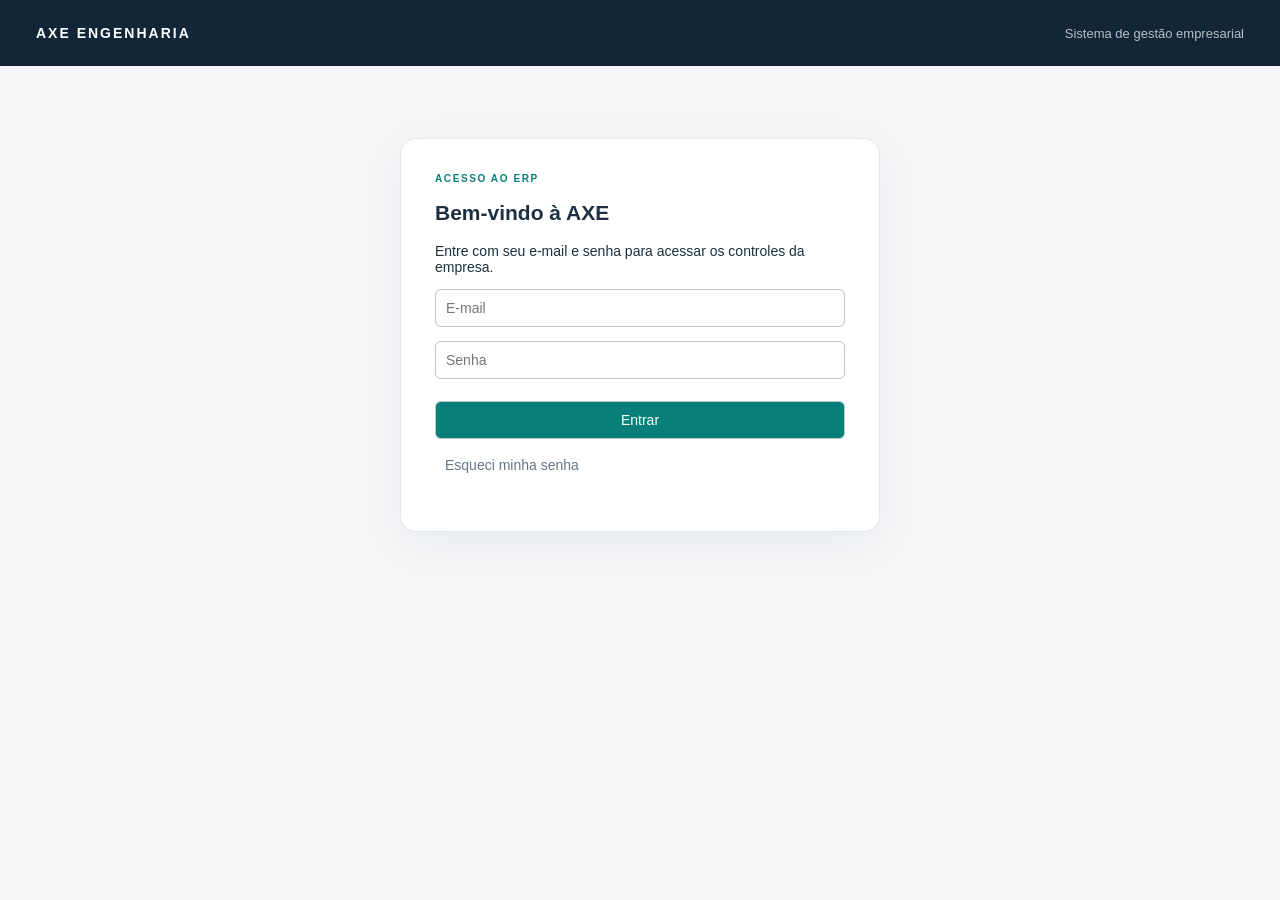
<file: index.html>
<!doctype html><html lang="pt-BR"><meta charset="utf-8"><meta name="referrer" content="no-referrer"><meta http-equiv="Content-Security-Policy" content="default-src 'self'; script-src 'self' https://esm.sh https://cdn.jsdelivr.net 'wasm-unsafe-eval'; worker-src 'self' blob: https://cdn.jsdelivr.net; connect-src 'self' https://esm.sh https://cdn.jsdelivr.net https://ursezzcnbwlodmbzabmd.supabase.co; style-src 'self' 'unsafe-inline'; img-src 'self' data:; base-uri 'none'; form-action 'none'; object-src 'none'"><meta name="viewport" content="width=device-width,initial-scale=1"><title>AXE Engenharia | Sistema de Gestão</title><link rel="stylesheet" href="style.css?v=20261029-excel23"><link rel="stylesheet" href="menu-submenus.css?v=20261029-menu18"><link rel="stylesheet" href="importacoes-internacionais.css?v=20261029-docauto17"><header class="login-brand"><strong>AXE ENGENHARIA</strong><span>Sistema de gestão empresarial</span></header><main><div class="box" id="login"><p class="eyebrow">ACESSO AO ERP</p><h2>Bem-vindo à AXE</h2><p>Entre com seu e-mail e senha para acessar os controles da empresa.</p><input id="email" type="email" placeholder="E-mail" aria-label="E-mail" autocomplete="username"><input id="password" type="password" aria-label="Senha" autocomplete="current-password" placeholder="Senha"><button id="enter">Entrar</button><button id="forgot" type="button">Esqueci minha senha</button><p id="msg"></p><section id="recovery" hidden><h3>Recuperação de acesso</h3><p>Solicite um link de recuperação no e-mail cadastrado. Se o link recebido não abrir, copie o endereço completo do e-mail e cole no campo abaixo. O link é secreto: não o compartilhe.</p><input id="recoveryEmail" type="email" placeholder="E-mail cadastrado" style="min-width:260px"><button id="sendRecovery" type="button">Enviar e-mail de recuperação</button><br><input id="recoveryLink" type="password" autocomplete="off" placeholder="Cole aqui o link completo recebido por e-mail" style="min-width:300px;width:65%"><button id="validateRecovery" type="button">Validar link</button><div id="newPasswordBox" hidden><p>Defina uma nova senha (mínimo de 8 caracteres).</p><input id="newPassword" type="password" autocomplete="new-password" placeholder="Nova senha"><input id="confirmPassword" type="password" autocomplete="new-password" placeholder="Confirme a nova senha"><button id="savePassword" type="button">Salvar nova senha</button></div><p id="recoveryMsg" role="status" style="white-space:pre-wrap"></p></section></div><div class="box" id="panel" hidden><div class="portal-toolbar"><div><strong>Portal AXE · RUMO</strong><p>Operação e cadastros comerciais</p></div><button id="logout">Sair</button></div><nav class="portal-nav" aria-label="Seções do portal"><button type="button" data-screen="operacao" aria-pressed="true">Conciliação</button><button type="button" data-screen="resolver" aria-pressed="false">Resolver pendências</button><button type="button" data-screen="clientes" aria-pressed="false">Clientes</button><button type="button" data-screen="produtos" aria-pressed="false">Produtos</button><button type="button" data-screen="pedidos" aria-pressed="false">Pedidos e itens</button><button type="button" data-screen="precos" aria-pressed="false">Histórico de preços</button><button type="button" data-screen="regras" aria-pressed="false">Regras fiscais</button></nav><section id="operacao"><button id="refresh">Atualizar</button><button id="publishRefresh">Atualizar publicações</button><h2>Itens novos e divergências de cadastro</h2><p class="warn">Aprovar aqui apenas registra sua decisão. Não altera as tabelas oficiais.</p><div id="summary"></div><div class="scroll"><table><thead><tr><th>Pedido / Item</th><th>Campo</th><th>Valor SAP</th><th>Cadastro atual</th><th>Decisão</th></tr></thead><tbody id="rows"></tbody></table></div><h2>Publicação controlada</h2><p class="warn">Publicar altera efetivamente o cadastro oficial. Exige uma segunda confirmação específica.</p><div class="scroll"><table><thead><tr><th>Pedido / Item</th><th>Campo</th><th>Valor aprovado</th><th>Situação</th><th>Ação</th></tr></thead><tbody id="pubrows"></tbody></table></div><section class="box"><h2>Entregas, faturamento e conferência fiscal</h2><p>O PDF informa a quantidade total. O relatório SAP informa o saldo pendente. Entregas parciais e saldo zero são movimentações de entrega, sem aprovação de divergência por essa diferença.</p><p id="acompMsg" role="status"></p><h3>Quantidades e notas fiscais</h3><div class="scroll"><table><thead><tr><th>Pedido / Item</th><th>Total PDF</th><th>Saldo SAP</th><th>Baixado no SAP</th><th>NF informadas</th><th>Comprovante de entrega</th></tr></thead><tbody id="acompRows"></tbody></table></div><h3>XML Nomus × PDF oficial</h3><p>Conferências críticas: pedido, item, CNPJ de faturamento, unidade, ICMS e IPI. Faturamento parcial não exige que a quantidade da nota seja igual ao total do pedido.</p><div class="scroll"><table><thead><tr><th>NF / Pedido / Item</th><th>Pedido e item</th><th>CNPJ faturamento</th><th>Unidade</th><th>ICMS</th><th>IPI</th><th>Resultado</th></tr></thead><tbody id="fiscalRows"></tbody></table></div><h3>Prazo da baixa após a entrega comprovada</h3><p>Aguardar até 10 dias corridos após a entrega. Dentro desse prazo, a falta de baixa não gera alerta de atraso. A existência de alerta fiscal da RUMO é acompanhada separadamente.</p><div class="scroll"><table><thead><tr><th>NF / Pedido</th><th>Entrega</th><th>Limite da baixa</th><th>Situação</th></tr></thead><tbody id="prazoRows"></tbody></table></div><h3>Histórico de alertas da RUMO</h3><p>O e-mail sinaliza divergência, sem informar a causa. Alerta não equivale a recusa confirmada; não atribuímos um motivo sem evidência.</p><div class="scroll"><table><thead><tr><th>NF</th><th>Recebido em</th><th>Sinalização</th></tr></thead><tbody id="alertaRows"></tbody></table></div></section></section><div id="cadastrosRoot"></div></div></main><script type="module" src="app.js?v=20261029-cnpj26"></script></html>
</file>
<file: style.css>
body{font:15px system-ui;margin:0;background:#f3f6fa;color:#142235}header{background:#142c46;color:white;padding:22px}main{max-width:1100px;margin:25px auto;padding:0 16px}.box{background:white;padding:22px;border-radius:10px;margin:16px 0;box-shadow:0 2px 9px #ddd}input,button,select{padding:10px;margin:5px;border:1px solid #b9c5d1;border-radius:6px}button{background:#12629c;color:white;cursor:pointer}button:disabled{opacity:.4}table{width:100%;border-collapse:collapse}th,td{border-bottom:1px solid #ddd;padding:10px;text-align:left;vertical-align:top}th{background:#edf3fa}small{color:#637181}#msg{white-space:pre-wrap} .warn{color:#8c4900} .scroll{overflow:auto}

#panel .scroll{max-height:32rem}pre{white-space:pre-wrap;max-width:500px;font-size:12px}.box h3{margin-top:30px}

.critical td{background:#fff0ef}.pending td{background:#fff9e7}details{margin-top:8px}summary{cursor:pointer}

[hidden]{display:none!important}.portal-toolbar{display:flex;align-items:center;justify-content:space-between;gap:12px}.portal-toolbar p{margin:5px 0;color:#586b7c}.portal-nav{display:flex;gap:6px;flex-wrap:wrap;border-bottom:1px solid #dce3ec;padding:16px 0;margin-bottom:22px}.portal-nav button{background:#edf3fa;color:#17405c;margin:0}.portal-nav button[aria-pressed=true]{background:#12629c;color:white}.searchbar{display:flex;gap:6px;flex-wrap:wrap;margin:18px 0}.searchbar input{min-width:220px;flex:1}.searchbar button,.searchbar input{margin:0}.cadastro-screen td{white-space:pre-line;min-width:90px;font-size:14px}.cadastro-screen td button{display:block;padding:7px 10px;font-size:13px;margin:4px 0}.intro{color:#506476;line-height:1.6}.paging{display:flex;align-items:center;justify-content:flex-end;gap:12px;margin:15px 0}.status{min-height:1.5em;color:#506476}.error{color:#a11e19}.badge{display:inline-block;background:#eaf1f7;padding:4px 8px;border-radius:5px;font-size:13px}.record-details{border-top:2px solid #dbe5ef;padding-top:16px;margin-top:22px}.source-card{padding:16px;border:1px solid #dbe5ef;border-radius:8px;margin:12px 0}.source-card h4{margin:0 0 10px}.source-card pre{max-width:none;font:14px system-ui;line-height:1.6}.edit-dialog{border:0;border-radius:12px;padding:26px;max-width:640px;width:calc(100% - 50px);max-height:85vh;box-sizing:border-box;color:#142235}.edit-dialog::backdrop{background:#102337a6}.edit-dialog label{display:flex;flex-direction:column;gap:4px;margin:14px 0;font-size:14px}.edit-dialog input,.edit-dialog select,.edit-dialog textarea{margin:0;box-sizing:border-box;width:100%;font:inherit}.edit-dialog textarea{min-height:90px;padding:10px;border:1px solid #b9c5d1;border-radius:6px}.form-actions{position:sticky;bottom:-26px;background:white;border-top:1px solid #dbe5ef;padding:12px 0 4px;display:flex;justify-content:flex-end;gap:10px}.edit-dialog h2{margin-top:0;font-size:21px}.cadastro-screen h2{font-size:23px}button:focus-visible,input:focus-visible,select:focus-visible,textarea:focus-visible{outline:3px solid #e2a443;outline-offset:2px}@media(max-width:600px){main{padding:0 8px}.box{padding:14px}.portal-nav button{padding:9px;font-size:13px}.searchbar input{width:100%;min-width:0}.edit-dialog{width:calc(100% - 16px);padding:18px}.paging{justify-content:space-between;font-size:13px}.portal-toolbar{align-items:flex-start}}

#screen-resolver td:last-child{min-width:320px;max-width:620px}#screen-resolver select{width:100%;max-width:100%;box-sizing:border-box;font:inherit;padding:10px;border:1px solid #b9c5d1;border-radius:6px;background:white;color:#142235}.choice-preview pre,.choice-option pre{white-space:pre-wrap;overflow-wrap:anywhere;font:14px system-ui;max-width:none;line-height:1.5}.choice-source{font-size:12px;color:#506476;line-height:1.5;overflow-wrap:anywhere}.choice-note{font-size:13px;color:#755310}.choice-option{padding:8px 0;border-bottom:1px solid #dce3ec}#screen-resolver details{margin:14px 0}#screen-resolver summary{cursor:pointer;color:#175e95}#screen-resolver td:first-child{max-width:300px;min-width:180px;overflow-wrap:anywhere}

.searchbar .versions-filter{display:flex;align-items:center;gap:8px;white-space:nowrap}.searchbar input[type=checkbox]{flex:none;width:auto;min-width:0;margin:0}#screen-resolver .searchbar select{flex:1;width:auto;max-width:320px;min-width:180px}

.order-status-filter{display:flex;align-items:center;gap:8px;color:#506476}.order-status-filter select{margin:0;background:white;color:#142235;font:inherit;max-width:100%}

/* AXE ERP shell: existing operational screens retain their controls. */
:root{--navy:#122638;--ink:#1c3041;--muted:#65778a;--line:#e2e8ee;--accent:#087f78}*{box-sizing:border-box}body{background:#f4f6f8;color:var(--ink);font-family:Inter,-apple-system,BlinkMacSystemFont,"Segoe UI",sans-serif;font-size:14px}main{max-width:none;margin:0;padding:0}.login-brand{background:var(--navy);display:flex;justify-content:space-between;align-items:center;padding:25px 36px}.login-brand strong{letter-spacing:2px}.login-brand span{font-size:13px;opacity:.7}body:has(#panel:not([hidden]))>.login-brand{display:none}#login{max-width:480px;margin:8vh auto;padding:34px;box-shadow:0 12px 45px #1426380d;border:1px solid var(--line);border-radius:16px}#login>input{display:block;width:100%;margin:14px 0}#login>#enter{background:var(--accent);width:100%;margin:8px 0}#login>#forgot{background:transparent;color:var(--muted);border:0;margin:0}#panel{display:grid;grid-template-columns:254px minmax(0,1fr);padding:0;margin:0;border-radius:0;background:transparent;box-shadow:none;min-height:100vh}.erp-sidebar{background:var(--navy);color:#c3cfd8;padding:28px 16px 20px;position:sticky;top:0;height:100vh;overflow:auto}.erp-brand{display:flex;align-items:center;gap:12px;padding:0 12px 24px;color:white}.brand-mark{display:grid;place-items:center;width:42px;height:42px;background:var(--accent);border-radius:10px;font-size:27px;font-weight:800}.brand-name{font-size:24px;font-weight:750;letter-spacing:3px}.brand-name small{display:block;font-size:9px;letter-spacing:2px;color:#98aebd;font-weight:500}.sidebar-caption{font-size:10px;letter-spacing:1.5px;padding:0 12px;color:#8296a7}.erp-sidebar>input{width:100%;margin:8px 0 20px;background:#1b354a;color:white;border-color:#31495c;font-size:12px}.erp-sidebar>input::placeholder{color:#9db0c0}.menu-group{margin:0 0 19px}.menu-group h2{font-size:10px;font-weight:650;text-transform:uppercase;letter-spacing:1.5px;color:#8296a7;margin:0 12px 7px}.menu-group button{display:flex;align-items:center;justify-content:space-between;gap:6px;width:100%;margin:2px 0;padding:10px 12px;border:0;background:transparent;color:#c3cfd8;text-align:left;font-size:12px;border-radius:7px;min-height:36px}.menu-group button:hover{background:#203b50;color:white}.menu-group button[aria-current=page]{background:#087f78;color:white;font-weight:600}.menu-status{font-size:9px;white-space:nowrap;opacity:.65}.sidebar-footer{font-size:10px;color:#8296a7;padding:20px 12px 0;border-top:1px solid #2a4154}.erp-workspace{min-width:0}.erp-topbar{display:flex;align-items:center;gap:16px;background:white;border-bottom:1px solid var(--line);padding:14px 32px;min-height:68px}.breadcrumb{font-size:12px;color:var(--muted)}.environment{margin-left:auto;font-size:11px;color:var(--accent);background:#e9f4ef;border-radius:20px;padding:6px 10px}.erp-topbar #logout{margin:0;background:white;border-color:var(--line);color:var(--muted);font-size:12px;padding:8px 14px}.menu-toggle{display:none}.erp-heading{padding:28px 32px 0}.eyebrow{font-size:10px;font-weight:700;letter-spacing:1.6px;color:var(--accent);margin:0 0 9px}.erp-heading h1{font-size:28px;letter-spacing:-.8px;margin:0;font-weight:700}.erp-heading>p:last-child{color:var(--muted);font-size:13px;margin-top:8px}.erp-content{padding:18px 32px 40px}.welcome-card{background:var(--navy);border-radius:14px;padding:32px;color:white;position:relative;overflow:hidden}.welcome-card .eyebrow{color:#71d1ba}.welcome-card h2{font-size:29px;letter-spacing:-.8px;margin:10px 0}.welcome-card p:not(.eyebrow){color:#b8c9d6;max-width:520px;line-height:1.7}.primary{background:var(--accent);border:0;margin:14px 0 0;font-weight:600}.erp-stats{display:grid;grid-template-columns:repeat(3,minmax(0,1fr));gap:16px;margin-top:22px}.stat-card{background:white;color:var(--ink);border:1px solid var(--line);margin:0;text-align:left;padding:22px;border-radius:12px;display:flex;flex-direction:column;gap:12px}.stat-card>span{font-size:12px;color:var(--muted)}.stat-card strong{font-size:30px;letter-spacing:-1px}.stat-card small{font-size:11px;color:var(--accent)}.erp-home>.status{font-size:11px;min-height:0}.secondary{background:white;color:var(--ink);border-color:var(--line);margin:0;font-size:12px}.section-title{font-size:18px;margin:30px 0 16px}.module-grid{display:grid;grid-template-columns:repeat(2,minmax(0,1fr));gap:16px}.module-card{background:white;border:1px solid var(--line);border-radius:12px;padding:24px}.module-card h3{font-size:18px;margin:0 0 10px}.module-card p{font-size:12px;color:var(--muted);line-height:1.6}.module-card ul,.planned-card ul{padding-left:18px;color:var(--muted);font-size:12px;line-height:2}.text-button{border:0;background:transparent;color:var(--accent);padding:10px 0;margin:0;font-weight:600;font-size:12px}.roadmap-note{border-left:3px solid var(--accent);padding:6px 18px;margin-top:24px}.roadmap-note strong{font-size:12px}.roadmap-note p{font-size:12px;color:var(--muted);line-height:1.6}.planned-card{background:white;border:1px solid var(--line);border-radius:14px;padding:32px;max-width:800px}.planned-badge{display:inline-block;font-size:11px;background:#fff4dc;color:#93621a;padding:6px 10px;border-radius:20px}.planned-card h2{font-size:24px;margin:20px 0 12px}.planned-card>p{color:var(--muted);font-size:13px;line-height:1.8}.planned-card .secondary{margin-top:20px}.cadastro-screen,#operacao{background:white;border:1px solid var(--line);border-radius:12px;padding:24px}.cadastro-screen h2,#operacao h2{font-size:19px}.cadastro-screen .intro,#operacao p{font-size:12px;line-height:1.7}th{font-size:10px;text-transform:uppercase;letter-spacing:.5px;background:#f5f8fa;color:var(--muted)}.cadastro-screen td{font-size:12px}td{border-color:var(--line)}.cadastro-screen td button{font-size:11px;background:#edf5f4;color:#12685f;border:1px solid #d9e9e6}.searchbar button{background:var(--accent);border:0;font-size:12px}.searchbar input{font-size:12px}.paging button{background:white;color:var(--ink);border-color:var(--line);font-size:12px}.box{box-shadow:none;border:1px solid var(--line)}button,input,select{font:inherit}button:disabled{cursor:default}button:focus-visible{outline-color:#13aa9c}body:has(#panel:not([hidden])){overflow-x:hidden}
@media(min-width:1600px){.erp-content,.erp-heading{max-width:1500px;margin:auto}}@media(max-width:1100px){#panel{grid-template-columns:220px minmax(0,1fr)}.erp-topbar{padding:14px 22px}.erp-content{padding:16px 22px 32px}.erp-heading{padding:24px 22px 0}}@media(max-width:760px){#panel{display:block}.erp-sidebar{display:none;position:fixed;width:260px;z-index:20;box-shadow:10px 0 50px #12263855;top:68px;height:calc(100dvh - 68px)}#panel.menu-open .erp-sidebar{display:block}.menu-toggle{display:block;background:white;color:var(--ink);border:1px solid var(--line);margin:0;padding:7px 10px}.erp-topbar{position:sticky;top:0;z-index:30;padding:12px 16px;gap:10px}.environment{display:none}.erp-topbar #logout{margin-left:auto}.breadcrumb{font-size:10px}.erp-content{padding:14px 16px 28px}.erp-heading{padding:24px 16px 0}.erp-heading h1{font-size:24px}.welcome-card{padding:24px}.welcome-card h2{font-size:25px}.erp-stats{gap:8px}.stat-card{padding:14px 10px}.stat-card strong{font-size:24px}.stat-card>span{font-size:10px}.stat-card small{font-size:9px}.module-grid{grid-template-columns:1fr}.cadastro-screen,#operacao{padding:16px;min-width:0}.login-brand{padding:20px;gap:20px}.login-brand span{font-size:11px}#login{margin:6vh 16px;padding:24px;max-width:480px}.planned-card{padding:24px}}

.uf-grid{display:grid;grid-template-columns:repeat(auto-fit,minmax(65px,1fr));gap:8px}.uf-grid label{display:flex;align-items:center;gap:6px}.uf-grid input[type=checkbox]{width:auto}.fiscal-dialog input[readonly]{background:#eef2f6;color:#475569}

.fiscal-dialog label:has(>input[type=checkbox]){flex-direction:row;align-items:center;gap:8px}.fiscal-dialog input[type=checkbox]{width:auto;min-width:0}.fiscal-dialog fieldset{border:1px solid #dbe5ef;border-radius:8px;margin:16px 0;padding:12px}.fiscal-dialog .uf-grid label{margin:4px 0}

.simulator-form{display:grid;grid-template-columns:repeat(2,minmax(0,1fr));gap:16px}.simulator-form fieldset{border:1px solid #dbe5ef;border-radius:10px;padding:18px;min-width:0}.simulator-form label{display:flex;flex-direction:column;gap:6px;margin:12px 0}.simulator-form input,.simulator-form select{width:100%;box-sizing:border-box;margin:0}.simulator-form>.form-actions,.simulator-form>.status{grid-column:1/-1}.simulation-totals{display:grid;grid-template-columns:repeat(auto-fit,minmax(190px,1fr));gap:12px}.simulation-totals .source-card{margin:0}.simulation-totals strong{display:block;font-size:22px;margin-top:8px}.simulation-result{margin-top:20px}.simulation-result pre{max-height:380px;overflow:auto;max-width:100%;font-size:12px}.simulator .form-actions{position:static}.simulator .source-card>button{display:block;margin:6px 0}@media(max-width:800px){.simulator-form{grid-template-columns:1fr}.simulation-totals{grid-template-columns:1fr 1fr}}

.simulation-totals{grid-template-columns:repeat(auto-fit,minmax(220px,1fr))}@media(max-width:800px){.simulator .searchbar input{flex-basis:100%;width:100%;min-width:0}.simulation-totals{grid-template-columns:1fr 1fr}}
/* Cadastro completo e seletores paginados de empresas e produtos. */
.catalog-tabs{display:flex;flex-wrap:wrap;gap:.5rem;margin:1rem 0}.catalog-tabs button[aria-pressed=true]{background:#123c54;color:white}.catalog-dialog{width:min(960px,94vw);max-height:90vh}.catalog-dialog form{display:block}.catalog-dialog fieldset{border:1px solid #d6e1ea;border-radius:10px;margin:1rem 0;padding:1rem;display:grid;grid-template-columns:repeat(2,minmax(0,1fr));gap:1rem}.catalog-dialog legend{font-weight:700;padding:0 .4rem}.catalog-dialog label{display:flex;flex-direction:column;gap:.4rem;min-width:0}.catalog-dialog input,.catalog-dialog select,.catalog-dialog textarea{width:100%;min-width:0;box-sizing:border-box}.catalog-dialog textarea{min-height:90px}.catalog-lookup{display:flex;flex-wrap:wrap;gap:.3rem}.catalog-lookup input,.catalog-lookup small{flex-basis:100%}.catalog-lookup button{font-size:.8rem;padding:.35rem .5rem}.catalog-dialog .form-actions{position:sticky;bottom:0;background:white;padding:.75rem 0}.catalog-dialog input[readonly],.catalog-dialog select:disabled{background:#eef2f6;color:#475569}@media(max-width:650px){.catalog-dialog fieldset{grid-template-columns:minmax(0,1fr);padding:.75rem}.catalog-dialog{padding:1rem}.catalog-tabs button{flex:1 1 45%;min-width:0}}
.import-form{display:flex;flex-wrap:wrap;gap:1rem;padding:1rem;border:1px solid #d6e1ea;border-radius:12px}.import-form>label{flex:1 1 240px;display:flex;flex-direction:column;gap:.4rem;min-width:0}.import-form input,.import-form select{max-width:100%;box-sizing:border-box}.import-mapping{display:grid;grid-template-columns:repeat(3,minmax(0,1fr));gap:1rem;flex-basis:100%}.import-mapping label{display:flex;flex-direction:column;gap:.3rem;min-width:0}.import-mapping select{width:100%;min-width:0}.import-form>.scroll,.import-form>.intro{flex-basis:100%;min-width:0}.import-items{display:grid;gap:1rem;margin:1rem 0}.import-items input[type=checkbox]{min-width:20px;width:20px}.import-items pre{max-height:240px;overflow:auto}@media(max-width:650px){.import-mapping{grid-template-columns:minmax(0,1fr)}.import-form{padding:.75rem}.import-form>label{flex-basis:100%}}

/* Comercial */
.com-form{display:grid;grid-template-columns:repeat(2,minmax(0,1fr));gap:16px;margin:18px 0}.com-form label{display:flex;flex-direction:column;gap:7px;font-weight:600}.com-form input,.com-form select,.com-form textarea{width:100%;box-sizing:border-box;min-height:42px}.com-form textarea{min-height:85px}.com-tools{display:flex;align-items:center;gap:8px;flex-wrap:wrap;margin:12px 0}.com-lookup{min-width:0}.com-lookup .com-tools input{width:140px;flex:1}.com-lookup small{font-weight:normal}.com-items{grid-column:1/-1}.com-item{border:1px solid #d3dfeb;border-radius:10px;padding:18px;margin:18px 0}.com-item legend{font-weight:700;color:#155d86}.com-item .com-form{margin:0}.com-decision{background:#f1f7fc;border:1px solid #bfd7e8;padding:20px;border-radius:12px;margin:20px 0}.com-decision label{display:block;margin:14px 0}.com-decision textarea,.com-decision input{display:block;width:100%;box-sizing:border-box;margin:8px 0}.com-summary{background:#edf5fa;border-radius:10px;padding:16px;margin:16px 0;display:flex;gap:24px;flex-wrap:wrap}.com-pendencias{background:#fff5de;padding:18px 36px;color:#72520d}#comercial-print{position:fixed;inset:0;z-index:10000;background:white;overflow:auto;padding:40px;box-sizing:border-box}#comercial-print td{white-space:normal}#comercial-print .com-no-print{display:flex;gap:12px;margin-bottom:25px}.com-print-open{overflow:hidden}@media(max-width:760px){.com-form{grid-template-columns:1fr}.com-item{padding:10px}#comercial-print{padding:15px}.com-summary{display:block}}@media print{body.com-print-open>*{display:none!important}body.com-print-open>#comercial-print{display:block!important;position:static;overflow:visible;padding:0}#comercial-print .com-no-print{display:none!important}#comercial-print table{font-size:10pt}#comercial-print tr{break-inside:avoid}#comercial-print th,#comercial-print td{white-space:normal;word-break:break-word;padding:8px}body.com-print-open{overflow:visible}}

/* Gestão AXE */
.gestao-filters{display:flex;align-items:end;gap:12px;flex-wrap:wrap;margin:20px 0}.gestao-filters label{display:flex;flex-direction:column;gap:7px;min-width:150px}.gestao-filters input,.gestao-filters select{min-height:42px}.gestao-filters input[type=checkbox]{width:22px;min-height:22px}.gestao-board{display:flex;gap:18px;overflow:auto;padding:8px 0 20px}.gestao-column{background:#f0f5fa;border-radius:12px;padding:15px;min-width:260px;flex:1}.gestao-card{background:white;border:1px solid #d4e1eb;border-radius:9px;padding:16px;margin:12px 0}.gestao-card strong{display:block}.gestao-card p{font-size:13px;color:#52677c}.gestao-card button{margin-top:8px}.gestao-description{white-space:pre-wrap;overflow-wrap:anywhere;line-height:1.65}.gestao-badges{display:flex;gap:10px;flex-wrap:wrap}.gestao-properties{display:grid;grid-template-columns:minmax(140px,1fr) 3fr;gap:12px}.gestao-properties dt{font-weight:600}.gestao-properties dd{margin:0;white-space:pre-wrap;overflow-wrap:anywhere}.gestao-editor details{border:1px solid #d7e1eb;padding:15px;border-radius:9px;margin-bottom:20px}.gestao-editor>label{display:block;margin:15px 0}.gestao-content-input{width:100%;min-height:250px;box-sizing:border-box;display:block;margin:10px 0}.gestao-document{border:1px solid #d7e1eb;background:#fbfdff;padding:24px;border-radius:10px;margin:24px 0}.gestao-editor select[multiple]{min-height:150px}@media(max-width:760px){.gestao-filters{display:grid;grid-template-columns:1fr}.gestao-properties{grid-template-columns:1fr;gap:6px}.gestao-properties dd{margin-bottom:12px}.gestao-document{padding:14px}.gestao-column{min-width:250px}}

/* Feedback acessível para campos obrigatórios após tentativa de salvar. */
.campo-invalido{border:2px solid #b91c1c!important;outline:1px solid #b91c1c;outline-offset:1px;background:#fff5f5!important;color:#7f1d1d!important}.campo-invalido:focus{box-shadow:0 0 0 3px #fee2e2}.erro-campo{display:block;color:#b91c1c;font-size:12px;line-height:1.4;font-weight:600;margin-top:5px;white-space:normal}

.planilha-actions{display:inline-flex;flex-wrap:wrap;gap:6px;align-items:center}.planilha-actions[hidden]{display:none}.planilha-actions button{white-space:nowrap}
</file>
<file: menu-submenus.css>
.erp-sidebar .menu-group{border-bottom:1px solid #253e51;padding-bottom:10px;margin-bottom:10px}
.erp-sidebar .menu-group>summary{font-size:11px;font-weight:650;letter-spacing:1px;text-transform:uppercase;color:#a7bac9;padding:10px 12px;margin:0;cursor:pointer;border-radius:6px}
.erp-sidebar .menu-group>summary:hover{background:#203b50;color:white}
.erp-sidebar .menu-group>summary:focus-visible{outline:2px solid #13aa9c;outline-offset:2px}
.erp-sidebar .menu-group>button{padding-left:24px}
.erp-sidebar .connector-submenu{margin:6px 0 6px 12px;border-left:1px solid #3b5568;padding-left:4px}
.erp-sidebar .connector-submenu>summary{color:#b8d5df;font-size:12px;padding:9px 8px;cursor:pointer}
.erp-sidebar .connector-submenu>button{padding-left:18px}
.erp-future>.planned-card+.planned-card{margin-top:18px}
.sidebar-reveal{display:none}
@media(min-width:761px){
 #panel{grid-template-columns:76px minmax(0,1fr)}
 .erp-sidebar{width:76px;padding:24px 12px 20px;overflow:hidden;z-index:40;transition:width .18s ease;box-shadow:none}
 .erp-sidebar .erp-brand{padding:0 5px 18px;gap:12px;white-space:nowrap}
 .erp-sidebar .brand-mark{flex:0 0 42px}
 .erp-sidebar .brand-name,.erp-sidebar .sidebar-caption,.erp-sidebar>input,.erp-sidebar>nav,.erp-sidebar .sidebar-footer{visibility:hidden;opacity:0;pointer-events:none}
 .sidebar-reveal{display:block;width:42px;height:42px;margin:0 5px 16px;padding:0;background:#203b50;color:white;border:1px solid #3b5568;border-radius:8px;font-size:22px}
 .erp-sidebar.menu-hover,.erp-sidebar:focus-within,#panel.menu-open .erp-sidebar{width:254px;overflow-y:auto;box-shadow:10px 0 30px #12263822}
 .erp-sidebar.menu-hover .brand-name,.erp-sidebar:focus-within .brand-name,#panel.menu-open .brand-name,
 .erp-sidebar.menu-hover .sidebar-caption,.erp-sidebar:focus-within .sidebar-caption,#panel.menu-open .sidebar-caption,
 .erp-sidebar.menu-hover>input,.erp-sidebar:focus-within>input,#panel.menu-open .erp-sidebar>input,
 .erp-sidebar.menu-hover>nav,.erp-sidebar:focus-within>nav,#panel.menu-open .erp-sidebar>nav,
 .erp-sidebar.menu-hover .sidebar-footer,.erp-sidebar:focus-within .sidebar-footer,#panel.menu-open .sidebar-footer{visibility:visible;opacity:1;pointer-events:auto}
 .erp-topbar .menu-toggle{display:block;background:white;color:var(--ink);border:1px solid var(--line);margin:0;padding:7px 10px}
}
@media(prefers-reduced-motion:reduce){.erp-sidebar{transition:none}}
.fiscal-tabs{display:flex;flex-wrap:wrap;gap:8px;margin:18px 0}.fiscal-tabs button{margin:0;background:#edf5f4;color:#12685f;border:1px solid #d9e9e6}.fiscal-tabs button[aria-pressed=true]{background:#087f78;color:white}.fiscal-dialog{max-width:820px}.fiscal-dialog fieldset{border:0;padding:0;margin:0;min-width:0}.fiscal-dialog fieldset:disabled{opacity:.5}.fiscal-dialog input[type=checkbox]{width:auto;margin-right:10px}.fiscal-dialog label:has(input[type=checkbox]){display:block}.fiscal-screen .source-card h3{margin:12px 0}.fiscal-screen .source-card>button{background:#edf5f4;color:#12685f;border-color:#d9e9e6}.fiscal-screen select{max-width:100%}
</file>
<file: importacoes-internacionais.css>
.imp-internacional{min-width:0}.imp-internacional fieldset{border:1px solid #d6e1ea;border-radius:12px;padding:20px;margin:20px 0;min-width:0;background:#fff}.imp-internacional legend{font-weight:700;color:#155d86;padding:0 8px}.imp-internacional label{display:flex;flex-direction:column;gap:6px;font-size:13px;font-weight:600;margin:8px 0;min-width:0}.imp-internacional input,.imp-internacional select,.imp-internacional textarea{width:100%;box-sizing:border-box;min-width:0;margin:0;min-height:42px}.imp-internacional textarea{min-height:90px;resize:vertical}.imp-internacional input:disabled,.imp-internacional select:disabled,.imp-internacional textarea:disabled{color:#334155;background:#f1f5f9;opacity:1}.imp-internacional .cadastro-toolbar{display:flex;flex-wrap:wrap;gap:10px;margin:18px 0}.imp-internacional .cadastro-toolbar input{flex:1 1 260px}.imp-internacional .cadastro-toolbar select{width:auto;max-width:100%}.imp-internacional table{width:100%}.imp-internacional td label{min-width:145px;font-weight:400;font-size:11px}.imp-internacional pre{white-space:pre-wrap;overflow-wrap:anywhere;max-height:400px;overflow:auto}.imp-internacional details{margin:14px 0}.imp-internacional form>button{background:#155d86;color:white;padding:12px 22px}.imp-internacional .scroll{max-width:100%;overflow-x:auto}.imp-internacional .erp-stats{margin-bottom:24px}@media(max-width:650px){.imp-internacional fieldset{padding:12px}.imp-internacional .cadastro-toolbar>*{flex:1 1 100%}}

#panel .imp-internacional form .scroll{max-height:none}

.imp-line{display:grid;grid-template-columns:repeat(3,minmax(0,1fr));gap:12px;border:1px solid #d6e1ea;border-radius:10px;padding:18px;margin:16px 0;background:#fafcfe}.imp-line h3,.imp-line>p{grid-column:1/-1}.imp-line h3{margin:0}.imp-line>button{align-self:end}.imp-picker{width:min(1100px,95vw);max-height:85vh;overflow:auto;border:1px solid #c4d4e4;border-radius:12px}.imp-picker::backdrop{background:#10233788}.imp-estrutura .catalog-tabs{background:white;padding:8px 0}.imp-estrutura .planned-card{margin:20px 0}.imp-estrutura input[type=search]{max-width:100%}@media(max-width:700px){.imp-line{grid-template-columns:1fr;padding:12px}.imp-estrutura .catalog-tabs{position:static}.imp-picker{box-sizing:border-box;padding:12px}}

.imp-cambio{min-width:0;width:100%;box-sizing:border-box}.imp-cambio .erp-stats{display:grid;grid-template-columns:repeat(auto-fit,minmax(220px,1fr));gap:14px}.imp-cambio .stat-card{min-width:0}.imp-cambio .stat-card strong{font-size:24px;overflow-wrap:anywhere;white-space:normal}.imp-cambio table td{vertical-align:top}.imp-cambio .catalog-tabs{position:static}@media(max-width:600px){.imp-cambio .erp-stats{grid-template-columns:1fr}}

.imp-custos{width:100%;min-width:0}.imp-custos .import-mapping input[type=checkbox]{width:22px;min-height:22px;align-self:flex-start}.imp-custos .imp-custo-resultado{border-top:1px solid #d6e1ea;margin-top:24px;padding-top:20px}.imp-custos .imp-custo-resultado .scroll{max-height:none}.imp-custos .imp-line>p{overflow-wrap:anywhere}.imp-custos .imp-custo-resultado li{line-height:1.7}.imp-custos .imp-custo-resultado th{white-space:normal;min-width:90px}.imp-custos .imp-custo-resultado td{white-space:normal;min-width:90px}

.imp-notas fieldset{margin:1rem 0;min-width:0}.imp-notas button{max-width:100%;white-space:normal;overflow-wrap:anywhere}.imp-notas .nf-chave{overflow-wrap:anywhere}.imp-notas input[type=file]{max-width:100%}.imp-notas textarea{min-height:72px}.imp-notas pre{white-space:pre-wrap;overflow-wrap:anywhere}

.imp-notas input[type=checkbox]{width:22px;min-height:22px;align-self:flex-start}.imp-notas [type=checkbox]{accent-color:#155d86}

.imp-di-review{max-width:1100px}.imp-di-review label{display:flex;flex-direction:column;gap:6px;margin:8px 0}.imp-di-review input,.imp-di-review textarea{box-sizing:border-box;max-width:100%}.imp-di-review .scroll{max-width:100%;overflow:auto}.imp-di-review pre{white-space:pre-wrap;overflow-wrap:anywhere}.imp-di-review input[type=checkbox]{width:22px;min-height:22px}.imp-di-review td input{width:130px}.imp-di-review th{white-space:normal}

.imp-di-review fieldset{min-width:0;max-width:100%;box-sizing:border-box}.imp-di-review .import-mapping,.imp-di-review .import-mapping>label{min-width:0}.imp-di-review input{min-width:0;width:100%}.imp-di-review td input{width:130px}.imp-di-review input[type=checkbox]{width:22px;align-self:flex-start}

.imp-estrutura input[type=checkbox]{width:22px;min-height:22px;align-self:flex-start}

/* Keep control sizing independent of flex direction and neighbouring content. */
.imp-internacional button,.imp-picker button{min-height:42px;height:auto;max-width:100%;padding:10px 16px;line-height:1.35;align-self:end;white-space:normal;overflow-wrap:anywhere}
.imp-internacional input:not([type=checkbox]):not([type=radio]):not([type=file]),.imp-internacional select,.imp-picker input:not([type=checkbox]):not([type=radio]):not([type=file]),.imp-picker select{height:42px;min-height:42px;flex:none;padding:9px 12px;font:inherit;line-height:1.35}
.imp-internacional textarea,.imp-picker textarea{min-height:96px;height:auto;font:inherit;padding:10px 12px;line-height:1.5}
.imp-internacional .cadastro-toolbar{align-items:flex-end;gap:12px;min-height:0}
.imp-internacional .cadastro-toolbar>label{flex:1 1 260px;max-width:420px;margin:0}
.imp-internacional .cadastro-toolbar label input{flex:none;height:42px}
.imp-internacional .cadastro-toolbar>input{flex:1 1 260px;max-width:420px}
.imp-internacional .cadastro-toolbar>button{flex:0 1 auto;margin:0;align-self:flex-end}
.imp-internacional .cadastro-toolbar>span{flex:0 1 auto;align-self:center}
.imp-internacional .catalog-tabs{align-items:center;gap:8px}
.imp-internacional .catalog-tabs>button{margin:0;min-height:42px;align-self:center}
.imp-internacional .import-mapping,.imp-internacional .imp-line{align-items:start}
.imp-internacional .status:empty{display:none}
@media(max-width:650px){
 .imp-internacional .cadastro-toolbar>label,.imp-internacional .cadastro-toolbar>input{flex:1 1 100%;max-width:none}
 .imp-internacional .cadastro-toolbar>button{flex:0 1 auto}
 .imp-internacional .cadastro-toolbar>span{flex:0 1 auto}
 .imp-internacional .catalog-tabs>button{flex:1 1 calc(50% - 8px)}
}


.imp-ack{width:min(1100px,94vw);max-height:90vh;overflow:auto}.imp-ack pre{white-space:pre-wrap;overflow-wrap:anywhere;font-size:12px}.imp-ack .import-mapping{display:grid;grid-template-columns:repeat(auto-fit,minmax(min(220px,100%),1fr));gap:12px}.imp-ack label{display:flex;flex-direction:column;gap:6px;margin:12px 0}.imp-ack input[type=checkbox]{align-self:flex-start}.imp-ack fieldset{min-width:0}.imp-ack table{width:100%}.imp-ack td,.imp-ack th{padding:8px;text-align:left}.imp-ack button{margin:8px 8px 8px 0}.imp-ack textarea{width:100%;box-sizing:border-box}
.imp-fluxo section,.imp-fluxo .fluxo-parcial{margin-top:20px}.imp-fluxo .fluxo-parcial{border:1px solid #dce5ed;border-radius:12px;padding:20px;background:#fff}.imp-fluxo .fluxo-proxima{background:#edf7f5;border-left:4px solid #00857b;padding:12px 16px;margin:16px 0;border-radius:6px}.imp-fluxo .fluxo-status{font-size:1.1rem;font-weight:700;color:#075b55}.imp-fluxo table td{vertical-align:top}.imp-fluxo .cadastro-toolbar{flex-wrap:wrap;gap:8px}.imp-fluxo details button{margin:4px}
</file>
<file: portal/style.css>
body{font:15px system-ui;margin:0;background:#f3f6fa;color:#142235}header{background:#142c46;color:white;padding:22px}main{max-width:1100px;margin:25px auto;padding:0 16px}.box{background:white;padding:22px;border-radius:10px;margin:16px 0;box-shadow:0 2px 9px #ddd}input,button,select{padding:10px;margin:5px;border:1px solid #b9c5d1;border-radius:6px}button{background:#12629c;color:white;cursor:pointer}button:disabled{opacity:.4}table{width:100%;border-collapse:collapse}th,td{border-bottom:1px solid #ddd;padding:10px;text-align:left;vertical-align:top}th{background:#edf3fa}small{color:#637181}#msg{white-space:pre-wrap} .warn{color:#8c4900} .scroll{overflow:auto}

#panel .scroll{max-height:32rem}pre{white-space:pre-wrap;max-width:500px;font-size:12px}.box h3{margin-top:30px}

.critical td{background:#fff0ef}.pending td{background:#fff9e7}details{margin-top:8px}summary{cursor:pointer}

[hidden]{display:none!important}.portal-toolbar{display:flex;align-items:center;justify-content:space-between;gap:12px}.portal-toolbar p{margin:5px 0;color:#586b7c}.portal-nav{display:flex;gap:6px;flex-wrap:wrap;border-bottom:1px solid #dce3ec;padding:16px 0;margin-bottom:22px}.portal-nav button{background:#edf3fa;color:#17405c;margin:0}.portal-nav button[aria-pressed=true]{background:#12629c;color:white}.searchbar{display:flex;gap:6px;flex-wrap:wrap;margin:18px 0}.searchbar input{min-width:220px;flex:1}.searchbar button,.searchbar input{margin:0}.cadastro-screen td{white-space:pre-line;min-width:90px;font-size:14px}.cadastro-screen td button{display:block;padding:7px 10px;font-size:13px;margin:4px 0}.intro{color:#506476;line-height:1.6}.paging{display:flex;align-items:center;justify-content:flex-end;gap:12px;margin:15px 0}.status{min-height:1.5em;color:#506476}.error{color:#a11e19}.badge{display:inline-block;background:#eaf1f7;padding:4px 8px;border-radius:5px;font-size:13px}.record-details{border-top:2px solid #dbe5ef;padding-top:16px;margin-top:22px}.source-card{padding:16px;border:1px solid #dbe5ef;border-radius:8px;margin:12px 0}.source-card h4{margin:0 0 10px}.source-card pre{max-width:none;font:14px system-ui;line-height:1.6}.edit-dialog{border:0;border-radius:12px;padding:26px;max-width:640px;width:calc(100% - 50px);max-height:85vh;box-sizing:border-box;color:#142235}.edit-dialog::backdrop{background:#102337a6}.edit-dialog label{display:flex;flex-direction:column;gap:4px;margin:14px 0;font-size:14px}.edit-dialog input,.edit-dialog select,.edit-dialog textarea{margin:0;box-sizing:border-box;width:100%;font:inherit}.edit-dialog textarea{min-height:90px;padding:10px;border:1px solid #b9c5d1;border-radius:6px}.form-actions{position:sticky;bottom:-26px;background:white;border-top:1px solid #dbe5ef;padding:12px 0 4px;display:flex;justify-content:flex-end;gap:10px}.edit-dialog h2{margin-top:0;font-size:21px}.cadastro-screen h2{font-size:23px}button:focus-visible,input:focus-visible,select:focus-visible,textarea:focus-visible{outline:3px solid #e2a443;outline-offset:2px}@media(max-width:600px){main{padding:0 8px}.box{padding:14px}.portal-nav button{padding:9px;font-size:13px}.searchbar input{width:100%;min-width:0}.edit-dialog{width:calc(100% - 16px);padding:18px}.paging{justify-content:space-between;font-size:13px}.portal-toolbar{align-items:flex-start}}

#screen-resolver td:last-child{min-width:320px;max-width:620px}#screen-resolver select{width:100%;max-width:100%;box-sizing:border-box;font:inherit;padding:10px;border:1px solid #b9c5d1;border-radius:6px;background:white;color:#142235}.choice-preview pre,.choice-option pre{white-space:pre-wrap;overflow-wrap:anywhere;font:14px system-ui;max-width:none;line-height:1.5}.choice-source{font-size:12px;color:#506476;line-height:1.5;overflow-wrap:anywhere}.choice-note{font-size:13px;color:#755310}.choice-option{padding:8px 0;border-bottom:1px solid #dce3ec}#screen-resolver details{margin:14px 0}#screen-resolver summary{cursor:pointer;color:#175e95}#screen-resolver td:first-child{max-width:300px;min-width:180px;overflow-wrap:anywhere}

.searchbar .versions-filter{display:flex;align-items:center;gap:8px;white-space:nowrap}.searchbar input[type=checkbox]{flex:none;width:auto;min-width:0;margin:0}#screen-resolver .searchbar select{flex:1;width:auto;max-width:320px;min-width:180px}

.order-status-filter{display:flex;align-items:center;gap:8px;color:#506476}.order-status-filter select{margin:0;background:white;color:#142235;font:inherit;max-width:100%}

/* AXE ERP shell: existing operational screens retain their controls. */
:root{--navy:#122638;--ink:#1c3041;--muted:#65778a;--line:#e2e8ee;--accent:#087f78}*{box-sizing:border-box}body{background:#f4f6f8;color:var(--ink);font-family:Inter,-apple-system,BlinkMacSystemFont,"Segoe UI",sans-serif;font-size:14px}main{max-width:none;margin:0;padding:0}.login-brand{background:var(--navy);display:flex;justify-content:space-between;align-items:center;padding:25px 36px}.login-brand strong{letter-spacing:2px}.login-brand span{font-size:13px;opacity:.7}body:has(#panel:not([hidden]))>.login-brand{display:none}#login{max-width:480px;margin:8vh auto;padding:34px;box-shadow:0 12px 45px #1426380d;border:1px solid var(--line);border-radius:16px}#login>input{display:block;width:100%;margin:14px 0}#login>#enter{background:var(--accent);width:100%;margin:8px 0}#login>#forgot{background:transparent;color:var(--muted);border:0;margin:0}#panel{display:grid;grid-template-columns:254px minmax(0,1fr);padding:0;margin:0;border-radius:0;background:transparent;box-shadow:none;min-height:100vh}.erp-sidebar{background:var(--navy);color:#c3cfd8;padding:28px 16px 20px;position:sticky;top:0;height:100vh;overflow:auto}.erp-brand{display:flex;align-items:center;gap:12px;padding:0 12px 24px;color:white}.brand-mark{display:grid;place-items:center;width:42px;height:42px;background:var(--accent);border-radius:10px;font-size:27px;font-weight:800}.brand-name{font-size:24px;font-weight:750;letter-spacing:3px}.brand-name small{display:block;font-size:9px;letter-spacing:2px;color:#98aebd;font-weight:500}.sidebar-caption{font-size:10px;letter-spacing:1.5px;padding:0 12px;color:#8296a7}.erp-sidebar>input{width:100%;margin:8px 0 20px;background:#1b354a;color:white;border-color:#31495c;font-size:12px}.erp-sidebar>input::placeholder{color:#9db0c0}.menu-group{margin:0 0 19px}.menu-group h2{font-size:10px;font-weight:650;text-transform:uppercase;letter-spacing:1.5px;color:#8296a7;margin:0 12px 7px}.menu-group button{display:flex;align-items:center;justify-content:space-between;gap:6px;width:100%;margin:2px 0;padding:10px 12px;border:0;background:transparent;color:#c3cfd8;text-align:left;font-size:12px;border-radius:7px;min-height:36px}.menu-group button:hover{background:#203b50;color:white}.menu-group button[aria-current=page]{background:#087f78;color:white;font-weight:600}.menu-status{font-size:9px;white-space:nowrap;opacity:.65}.sidebar-footer{font-size:10px;color:#8296a7;padding:20px 12px 0;border-top:1px solid #2a4154}.erp-workspace{min-width:0}.erp-topbar{display:flex;align-items:center;gap:16px;background:white;border-bottom:1px solid var(--line);padding:14px 32px;min-height:68px}.breadcrumb{font-size:12px;color:var(--muted)}.environment{margin-left:auto;font-size:11px;color:var(--accent);background:#e9f4ef;border-radius:20px;padding:6px 10px}.erp-topbar #logout{margin:0;background:white;border-color:var(--line);color:var(--muted);font-size:12px;padding:8px 14px}.menu-toggle{display:none}.erp-heading{padding:28px 32px 0}.eyebrow{font-size:10px;font-weight:700;letter-spacing:1.6px;color:var(--accent);margin:0 0 9px}.erp-heading h1{font-size:28px;letter-spacing:-.8px;margin:0;font-weight:700}.erp-heading>p:last-child{color:var(--muted);font-size:13px;margin-top:8px}.erp-content{padding:18px 32px 40px}.welcome-card{background:var(--navy);border-radius:14px;padding:32px;color:white;position:relative;overflow:hidden}.welcome-card .eyebrow{color:#71d1ba}.welcome-card h2{font-size:29px;letter-spacing:-.8px;margin:10px 0}.welcome-card p:not(.eyebrow){color:#b8c9d6;max-width:520px;line-height:1.7}.primary{background:var(--accent);border:0;margin:14px 0 0;font-weight:600}.erp-stats{display:grid;grid-template-columns:repeat(3,minmax(0,1fr));gap:16px;margin-top:22px}.stat-card{background:white;color:var(--ink);border:1px solid var(--line);margin:0;text-align:left;padding:22px;border-radius:12px;display:flex;flex-direction:column;gap:12px}.stat-card>span{font-size:12px;color:var(--muted)}.stat-card strong{font-size:30px;letter-spacing:-1px}.stat-card small{font-size:11px;color:var(--accent)}.erp-home>.status{font-size:11px;min-height:0}.secondary{background:white;color:var(--ink);border-color:var(--line);margin:0;font-size:12px}.section-title{font-size:18px;margin:30px 0 16px}.module-grid{display:grid;grid-template-columns:repeat(2,minmax(0,1fr));gap:16px}.module-card{background:white;border:1px solid var(--line);border-radius:12px;padding:24px}.module-card h3{font-size:18px;margin:0 0 10px}.module-card p{font-size:12px;color:var(--muted);line-height:1.6}.module-card ul,.planned-card ul{padding-left:18px;color:var(--muted);font-size:12px;line-height:2}.text-button{border:0;background:transparent;color:var(--accent);padding:10px 0;margin:0;font-weight:600;font-size:12px}.roadmap-note{border-left:3px solid var(--accent);padding:6px 18px;margin-top:24px}.roadmap-note strong{font-size:12px}.roadmap-note p{font-size:12px;color:var(--muted);line-height:1.6}.planned-card{background:white;border:1px solid var(--line);border-radius:14px;padding:32px;max-width:800px}.planned-badge{display:inline-block;font-size:11px;background:#fff4dc;color:#93621a;padding:6px 10px;border-radius:20px}.planned-card h2{font-size:24px;margin:20px 0 12px}.planned-card>p{color:var(--muted);font-size:13px;line-height:1.8}.planned-card .secondary{margin-top:20px}.cadastro-screen,#operacao{background:white;border:1px solid var(--line);border-radius:12px;padding:24px}.cadastro-screen h2,#operacao h2{font-size:19px}.cadastro-screen .intro,#operacao p{font-size:12px;line-height:1.7}th{font-size:10px;text-transform:uppercase;letter-spacing:.5px;background:#f5f8fa;color:var(--muted)}.cadastro-screen td{font-size:12px}td{border-color:var(--line)}.cadastro-screen td button{font-size:11px;background:#edf5f4;color:#12685f;border:1px solid #d9e9e6}.searchbar button{background:var(--accent);border:0;font-size:12px}.searchbar input{font-size:12px}.paging button{background:white;color:var(--ink);border-color:var(--line);font-size:12px}.box{box-shadow:none;border:1px solid var(--line)}button,input,select{font:inherit}button:disabled{cursor:default}button:focus-visible{outline-color:#13aa9c}body:has(#panel:not([hidden])){overflow-x:hidden}
@media(min-width:1600px){.erp-content,.erp-heading{max-width:1500px;margin:auto}}@media(max-width:1100px){#panel{grid-template-columns:220px minmax(0,1fr)}.erp-topbar{padding:14px 22px}.erp-content{padding:16px 22px 32px}.erp-heading{padding:24px 22px 0}}@media(max-width:760px){#panel{display:block}.erp-sidebar{display:none;position:fixed;width:260px;z-index:20;box-shadow:10px 0 50px #12263855;top:68px;height:calc(100dvh - 68px)}#panel.menu-open .erp-sidebar{display:block}.menu-toggle{display:block;background:white;color:var(--ink);border:1px solid var(--line);margin:0;padding:7px 10px}.erp-topbar{position:sticky;top:0;z-index:30;padding:12px 16px;gap:10px}.environment{display:none}.erp-topbar #logout{margin-left:auto}.breadcrumb{font-size:10px}.erp-content{padding:14px 16px 28px}.erp-heading{padding:24px 16px 0}.erp-heading h1{font-size:24px}.welcome-card{padding:24px}.welcome-card h2{font-size:25px}.erp-stats{gap:8px}.stat-card{padding:14px 10px}.stat-card strong{font-size:24px}.stat-card>span{font-size:10px}.stat-card small{font-size:9px}.module-grid{grid-template-columns:1fr}.cadastro-screen,#operacao{padding:16px;min-width:0}.login-brand{padding:20px;gap:20px}.login-brand span{font-size:11px}#login{margin:6vh 16px;padding:24px;max-width:480px}.planned-card{padding:24px}}

.uf-grid{display:grid;grid-template-columns:repeat(auto-fit,minmax(65px,1fr));gap:8px}.uf-grid label{display:flex;align-items:center;gap:6px}.uf-grid input[type=checkbox]{width:auto}.fiscal-dialog input[readonly]{background:#eef2f6;color:#475569}

.fiscal-dialog label:has(>input[type=checkbox]){flex-direction:row;align-items:center;gap:8px}.fiscal-dialog input[type=checkbox]{width:auto;min-width:0}.fiscal-dialog fieldset{border:1px solid #dbe5ef;border-radius:8px;margin:16px 0;padding:12px}.fiscal-dialog .uf-grid label{margin:4px 0}

.simulator-form{display:grid;grid-template-columns:repeat(2,minmax(0,1fr));gap:16px}.simulator-form fieldset{border:1px solid #dbe5ef;border-radius:10px;padding:18px;min-width:0}.simulator-form label{display:flex;flex-direction:column;gap:6px;margin:12px 0}.simulator-form input,.simulator-form select{width:100%;box-sizing:border-box;margin:0}.simulator-form>.form-actions,.simulator-form>.status{grid-column:1/-1}.simulation-totals{display:grid;grid-template-columns:repeat(auto-fit,minmax(190px,1fr));gap:12px}.simulation-totals .source-card{margin:0}.simulation-totals strong{display:block;font-size:22px;margin-top:8px}.simulation-result{margin-top:20px}.simulation-result pre{max-height:380px;overflow:auto;max-width:100%;font-size:12px}.simulator .form-actions{position:static}.simulator .source-card>button{display:block;margin:6px 0}@media(max-width:800px){.simulator-form{grid-template-columns:1fr}.simulation-totals{grid-template-columns:1fr 1fr}}

.simulation-totals{grid-template-columns:repeat(auto-fit,minmax(220px,1fr))}@media(max-width:800px){.simulator .searchbar input{flex-basis:100%;width:100%;min-width:0}.simulation-totals{grid-template-columns:1fr 1fr}}
/* Cadastro completo e seletores paginados de empresas e produtos. */
.catalog-tabs{display:flex;flex-wrap:wrap;gap:.5rem;margin:1rem 0}.catalog-tabs button[aria-pressed=true]{background:#123c54;color:white}.catalog-dialog{width:min(960px,94vw);max-height:90vh}.catalog-dialog form{display:block}.catalog-dialog fieldset{border:1px solid #d6e1ea;border-radius:10px;margin:1rem 0;padding:1rem;display:grid;grid-template-columns:repeat(2,minmax(0,1fr));gap:1rem}.catalog-dialog legend{font-weight:700;padding:0 .4rem}.catalog-dialog label{display:flex;flex-direction:column;gap:.4rem;min-width:0}.catalog-dialog input,.catalog-dialog select,.catalog-dialog textarea{width:100%;min-width:0;box-sizing:border-box}.catalog-dialog textarea{min-height:90px}.catalog-lookup{display:flex;flex-wrap:wrap;gap:.3rem}.catalog-lookup input,.catalog-lookup small{flex-basis:100%}.catalog-lookup button{font-size:.8rem;padding:.35rem .5rem}.catalog-dialog .form-actions{position:sticky;bottom:0;background:white;padding:.75rem 0}.catalog-dialog input[readonly],.catalog-dialog select:disabled{background:#eef2f6;color:#475569}@media(max-width:650px){.catalog-dialog fieldset{grid-template-columns:minmax(0,1fr);padding:.75rem}.catalog-dialog{padding:1rem}.catalog-tabs button{flex:1 1 45%;min-width:0}}
.import-form{display:flex;flex-wrap:wrap;gap:1rem;padding:1rem;border:1px solid #d6e1ea;border-radius:12px}.import-form>label{flex:1 1 240px;display:flex;flex-direction:column;gap:.4rem;min-width:0}.import-form input,.import-form select{max-width:100%;box-sizing:border-box}.import-mapping{display:grid;grid-template-columns:repeat(3,minmax(0,1fr));gap:1rem;flex-basis:100%}.import-mapping label{display:flex;flex-direction:column;gap:.3rem;min-width:0}.import-mapping select{width:100%;min-width:0}.import-form>.scroll,.import-form>.intro{flex-basis:100%;min-width:0}.import-items{display:grid;gap:1rem;margin:1rem 0}.import-items input[type=checkbox]{min-width:20px;width:20px}.import-items pre{max-height:240px;overflow:auto}@media(max-width:650px){.import-mapping{grid-template-columns:minmax(0,1fr)}.import-form{padding:.75rem}.import-form>label{flex-basis:100%}}

/* Comercial */
.com-form{display:grid;grid-template-columns:repeat(2,minmax(0,1fr));gap:16px;margin:18px 0}.com-form label{display:flex;flex-direction:column;gap:7px;font-weight:600}.com-form input,.com-form select,.com-form textarea{width:100%;box-sizing:border-box;min-height:42px}.com-form textarea{min-height:85px}.com-tools{display:flex;align-items:center;gap:8px;flex-wrap:wrap;margin:12px 0}.com-lookup{min-width:0}.com-lookup .com-tools input{width:140px;flex:1}.com-lookup small{font-weight:normal}.com-items{grid-column:1/-1}.com-item{border:1px solid #d3dfeb;border-radius:10px;padding:18px;margin:18px 0}.com-item legend{font-weight:700;color:#155d86}.com-item .com-form{margin:0}.com-decision{background:#f1f7fc;border:1px solid #bfd7e8;padding:20px;border-radius:12px;margin:20px 0}.com-decision label{display:block;margin:14px 0}.com-decision textarea,.com-decision input{display:block;width:100%;box-sizing:border-box;margin:8px 0}.com-summary{background:#edf5fa;border-radius:10px;padding:16px;margin:16px 0;display:flex;gap:24px;flex-wrap:wrap}.com-pendencias{background:#fff5de;padding:18px 36px;color:#72520d}#comercial-print{position:fixed;inset:0;z-index:10000;background:white;overflow:auto;padding:40px;box-sizing:border-box}#comercial-print td{white-space:normal}#comercial-print .com-no-print{display:flex;gap:12px;margin-bottom:25px}.com-print-open{overflow:hidden}@media(max-width:760px){.com-form{grid-template-columns:1fr}.com-item{padding:10px}#comercial-print{padding:15px}.com-summary{display:block}}@media print{body.com-print-open>*{display:none!important}body.com-print-open>#comercial-print{display:block!important;position:static;overflow:visible;padding:0}#comercial-print .com-no-print{display:none!important}#comercial-print table{font-size:10pt}#comercial-print tr{break-inside:avoid}#comercial-print th,#comercial-print td{white-space:normal;word-break:break-word;padding:8px}body.com-print-open{overflow:visible}}

/* Gestão AXE */
.gestao-filters{display:flex;align-items:end;gap:12px;flex-wrap:wrap;margin:20px 0}.gestao-filters label{display:flex;flex-direction:column;gap:7px;min-width:150px}.gestao-filters input,.gestao-filters select{min-height:42px}.gestao-filters input[type=checkbox]{width:22px;min-height:22px}.gestao-board{display:flex;gap:18px;overflow:auto;padding:8px 0 20px}.gestao-column{background:#f0f5fa;border-radius:12px;padding:15px;min-width:260px;flex:1}.gestao-card{background:white;border:1px solid #d4e1eb;border-radius:9px;padding:16px;margin:12px 0}.gestao-card strong{display:block}.gestao-card p{font-size:13px;color:#52677c}.gestao-card button{margin-top:8px}.gestao-description{white-space:pre-wrap;overflow-wrap:anywhere;line-height:1.65}.gestao-badges{display:flex;gap:10px;flex-wrap:wrap}.gestao-properties{display:grid;grid-template-columns:minmax(140px,1fr) 3fr;gap:12px}.gestao-properties dt{font-weight:600}.gestao-properties dd{margin:0;white-space:pre-wrap;overflow-wrap:anywhere}.gestao-editor details{border:1px solid #d7e1eb;padding:15px;border-radius:9px;margin-bottom:20px}.gestao-editor>label{display:block;margin:15px 0}.gestao-content-input{width:100%;min-height:250px;box-sizing:border-box;display:block;margin:10px 0}.gestao-document{border:1px solid #d7e1eb;background:#fbfdff;padding:24px;border-radius:10px;margin:24px 0}.gestao-editor select[multiple]{min-height:150px}@media(max-width:760px){.gestao-filters{display:grid;grid-template-columns:1fr}.gestao-properties{grid-template-columns:1fr;gap:6px}.gestao-properties dd{margin-bottom:12px}.gestao-document{padding:14px}.gestao-column{min-width:250px}}

/* Feedback acessível para campos obrigatórios após tentativa de salvar. */
.campo-invalido{border:2px solid #b91c1c!important;outline:1px solid #b91c1c;outline-offset:1px;background:#fff5f5!important;color:#7f1d1d!important}.campo-invalido:focus{box-shadow:0 0 0 3px #fee2e2}.erro-campo{display:block;color:#b91c1c;font-size:12px;line-height:1.4;font-weight:600;margin-top:5px;white-space:normal}

.planilha-actions{display:inline-flex;flex-wrap:wrap;gap:6px;align-items:center}.planilha-actions[hidden]{display:none}.planilha-actions button{white-space:nowrap}


.client-editor{background:#fff;border:1px solid #d8e2e9;border-radius:12px;padding:24px;margin:0 0 24px}.client-editor form{display:block}.client-editor fieldset{border:0;padding:16px 0;display:grid;grid-template-columns:repeat(2,minmax(0,1fr));gap:16px}.client-editor fieldset[hidden],.client-editor [role=tabpanel][hidden]{display:none}.client-editor label{display:flex;flex-direction:column;gap:6px}.client-editor input,.client-editor select,.client-editor textarea{box-sizing:border-box;width:100%;min-width:0}.client-form-tabs{display:flex;gap:8px;flex-wrap:wrap;border-bottom:1px solid #d8e2e9;padding:16px 0}.client-form-tabs [aria-selected=true]{background:#087f80}.client-editor .form-actions{display:flex;justify-content:flex-end;gap:12px;margin-top:16px}.client-editor .consulta-cnpj{grid-column:1/-1}@media(max-width:700px){.client-editor{padding:16px}.client-editor fieldset{grid-template-columns:1fr}}

/* Cadastro integrado: formulário compacto, pesquisa após salvar. */
#screen-clientes.client-editing>:not(.client-editor){display:none!important}
.client-editor{padding:20px;border-radius:6px}.client-editor h2{font-size:1.25rem;margin:0 0 18px}.client-form-tabs{gap:0;padding:0;margin:0 0 18px}.client-form-tabs button{background:transparent!important;color:#4c5c69;border:0;border-bottom:3px solid transparent;border-radius:0;padding:12px 18px;margin:0;font-size:.95rem;box-shadow:none}.client-form-tabs button[aria-selected=true]{color:#087f80;border-bottom-color:#087f80;font-weight:700}.client-editor fieldset{display:flex;flex-direction:column;gap:12px;padding:8px 0;max-width:860px}.client-editor legend{font-size:1rem;font-weight:600;margin-bottom:14px}.client-editor fieldset>label{display:grid;grid-template-columns:190px minmax(0,540px);align-items:center;gap:6px 16px;font-size:.9rem}.client-editor input,.client-editor select{height:38px;padding:7px 10px;margin:0;font-size:.9rem}.client-editor input[readonly]{background:#f1f4f6;color:#536473}.client-editor textarea{min-height:80px;margin:0}.client-editor fieldset>label>button,.client-editor fieldset>label>p,.client-editor fieldset>label>.erro-campo{grid-column:2}.client-editor fieldset>label>button{justify-self:start;width:auto;margin:0;padding:7px 14px;font-size:.875rem}.client-editor fieldset>label>p:empty{display:none}.client-editor .form-actions{justify-content:flex-start;border-top:1px solid #d8e2e9;padding-top:16px}.client-editor .form-actions button{padding:9px 20px;margin:0}.client-editor [role=tabpanel]{min-height:260px}@media(max-width:700px){.client-editor fieldset>label{grid-template-columns:1fr}.client-editor fieldset>label>button,.client-editor fieldset>label>p,.client-editor fieldset>label>.erro-campo{grid-column:1}.client-form-tabs button{padding:10px;font-size:.85rem}}

/* Ações das pesquisas: ícones com nomes acessíveis e dica de ação. */
table td:has(>.action-icon){white-space:nowrap}table td button.action-icon{display:inline-flex;align-items:center;justify-content:center;width:34px;height:34px;min-width:34px;min-height:34px;padding:7px;margin:0 3px;border:1px solid #dbe5e9;border-radius:5px;background:transparent;color:#346778;vertical-align:middle;box-shadow:none}table td button.action-icon svg{width:18px;height:18px;flex:none;pointer-events:none}table td button.action-icon:hover{background:#e7f3f3;color:#087f80;border-color:#95bdbd}table td button.action-icon:focus-visible{outline:2px solid #087f80;outline-offset:2px}table td button.action-icon:disabled{opacity:.45;cursor:wait}@media(pointer:coarse){table td button.action-icon{width:44px;height:44px}}

.client-commercial-status{display:inline-flex;align-items:center;gap:7px;white-space:nowrap;font-size:.875rem}.client-commercial-status .status-dot{display:inline-block;width:10px;height:10px;flex:0 0 10px;border-radius:50%;background:#178047}.client-commercial-status.blocked{color:#a92222}.client-commercial-status.blocked .status-dot{background:#cc3030}.client-commercial-status.inactive .status-dot{background:#7c8790}

.client-commercial-status.pending{color:#876014}.client-commercial-status.pending .status-dot{background:#c58b19}.fiscal-screen .source-card button.action-icon{display:inline-flex;align-items:center;justify-content:center;width:34px;height:34px;padding:7px;margin:4px;border:1px solid #dbe5e9;border-radius:5px;background:transparent;color:#346778;vertical-align:middle}.fiscal-screen .source-card button.action-icon svg{width:18px;height:18px}.fiscal-screen .source-card button.action-icon:hover{background:#e7f3f3}.fiscal-screen .source-card button.action-icon:focus-visible{outline:2px solid #087f80;outline-offset:2px}

.imp-form-integrado{display:block;background:#fff;border:1px solid #d8e2e9;border-radius:6px;padding:20px;margin:16px 0}.imp-form-integrado [role=tabpanel][hidden]{display:none!important}.imp-form-integrado>fieldset{border:0;padding:12px 0;min-width:0}.imp-form-integrado .import-mapping{display:grid;grid-template-columns:repeat(2,minmax(0,1fr));gap:12px 24px}.imp-form-integrado label{display:flex;flex-direction:column;gap:6px;font-size:.9rem}.imp-form-integrado input:not([type=checkbox]),.imp-form-integrado select,.imp-form-integrado textarea{box-sizing:border-box;width:100%;min-width:0;margin:0;padding:8px 10px}.imp-form-integrado input:not([type=checkbox]),.imp-form-integrado select{height:38px}.imp-form-integrado .imp-line{padding:16px;margin:12px 0;border:1px solid #d8e2e9;border-radius:6px;display:grid;grid-template-columns:repeat(2,minmax(0,1fr));gap:12px 24px}.imp-form-integrado .imp-line>h3,.imp-form-integrado .imp-line>p{grid-column:1/-1}.imp-form-integrado .form-actions{display:flex;gap:12px;border-top:1px solid #d8e2e9;padding-top:16px;margin-top:20px}.imp-form-integrado .planned-card{margin:16px 0}@media(max-width:700px){.imp-form-integrado{padding:12px}.imp-form-integrado .import-mapping,.imp-form-integrado .imp-line{grid-template-columns:1fr}.imp-form-integrado .client-form-tabs{gap:0}.imp-form-integrado .client-form-tabs button{padding:10px}}

.imp-estrutura.processo-aberto>.catalog-tabs{display:none}.fluxo-etapas-tabs{gap:4px;margin-top:24px}.fluxo-etapas-tabs button{display:flex;align-items:center;gap:8px}.fluxo-contagem{font-size:.75rem;padding:3px 7px;border-radius:12px;background:#fff2cf;color:#805c04}.fluxo-contagem.completa{background:#e0f1e9;color:#246f49}.fluxo-etapa-panel[hidden],.fluxo-etapa-panel [data-parcial][hidden]{display:none!important}.fluxo-etapa-panel{padding:20px 0}.fluxo-filtro{display:flex;align-items:center;gap:12px;margin:16px 0}.fluxo-filtro select{max-width:440px;min-height:38px}.fluxo-filtro[hidden]{display:none}.imp-fluxo progress{width:100%;height:12px;accent-color:#087f80}.imp-fluxo .fluxo-parcial{margin-bottom:20px}.fluxo-etapas-tabs button[aria-selected=true]{border-bottom-color:#087f80;color:#087f80}@media(max-width:700px){.fluxo-filtro{align-items:stretch;flex-direction:column}.fluxo-etapas-tabs button{font-size:.85rem;padding:10px}}

.imp-fluxo .fluxo-parcial{min-width:0;max-width:100%;box-sizing:border-box}.imp-fluxo .scroll{display:block;width:100%;min-width:0;overflow-x:auto;box-sizing:border-box}.fluxo-etapa-panel{min-width:0;max-width:100%;box-sizing:border-box}

.imp-fluxo .erp-stats{grid-template-columns:repeat(auto-fit,minmax(200px,1fr))}.imp-fluxo .stat-card{min-width:0}.imp-fluxo .stat-card strong{white-space:normal;overflow-wrap:anywhere}@media(max-width:650px){.imp-fluxo .erp-stats{grid-template-columns:1fr}}

.merge-tools{display:inline-flex;align-items:center;flex-wrap:wrap;gap:8px}.merge-tools[hidden]{display:none}.merge-tools span{font-size:.85rem;color:#536779}.merge-dialog{width:min(1100px,94vw);max-height:90vh;overflow:auto}.merge-dialog table{width:100%;margin:16px 0}.merge-dialog th,.merge-dialog td{padding:10px;max-width:300px;overflow-wrap:anywhere}.merge-dialog select{max-width:100%}.merge-dialog>button{margin:12px 8px 0 0}.merge-dialog pre{white-space:pre-wrap;overflow-wrap:anywhere}[data-merge-id]{width:18px;height:18px;min-height:0;cursor:pointer}

.estoque-panel{display:grid;grid-template-columns:repeat(3,minmax(0,1fr));gap:12px;margin:16px 0}.estoque-panel strong{display:block;font-size:1.35rem;margin-top:8px}.stock-form{display:grid;grid-template-columns:repeat(2,minmax(0,1fr));gap:16px;max-width:850px}.stock-form label{display:grid;gap:6px}.stock-form p{grid-column:1/-1}.stock-actions{display:flex;gap:6px;white-space:nowrap}.estoque-screen .record-details{margin-top:24px;padding:20px;background:#fff;border:1px solid #dbe3ec;border-radius:8px}.estoque-screen td small{display:block;color:#536779}.estoque-screen .paging{margin-top:18px}@media(max-width:760px){.estoque-panel,.stock-form{grid-template-columns:1fr}}


/* Consulta RUMO: busca e ações na primeira linha; filtros alinhados abaixo. */
#screen-pedidos .orders-searchbar{display:flex;flex-direction:column;gap:16px;margin:20px 0}
#screen-pedidos .orders-search-line{display:grid;grid-template-columns:minmax(0,1fr) auto auto auto;gap:10px;align-items:center}
#screen-pedidos .orders-filter-line{display:grid;grid-template-columns:minmax(150px,1fr) minmax(170px,1fr) minmax(240px,1.4fr) auto;gap:14px;align-items:end}
#screen-pedidos .orders-search-line input,#screen-pedidos .orders-search-line button{height:42px;margin:0;min-width:0}
#screen-pedidos .orders-search-line input{width:100%;padding:10px 12px}
#screen-pedidos .orders-search-line button{padding:10px 20px;white-space:nowrap}
#screen-pedidos .orders-filter-line .order-status-filter{display:flex;flex-direction:column;align-items:stretch;gap:6px;margin:0;font-size:13px;font-weight:600;min-width:0}
#screen-pedidos .orders-filter-line select{width:100%;height:42px;min-width:0;margin:0;padding:8px 10px;border:1px solid #cbd5e1;border-radius:6px;font-size:14px;font-weight:400;background:#fff}
#screen-pedidos .orders-filter-line .versions-filter{height:42px;margin:0;gap:8px;font-size:13px;cursor:pointer}
#screen-pedidos .orders-filter-line input[type=checkbox]{width:17px;height:17px;min-width:17px;accent-color:#087f78}
@media(max-width:1100px){#screen-pedidos .orders-filter-line{grid-template-columns:repeat(2,minmax(0,1fr))}}
@media(max-width:600px){#screen-pedidos .orders-search-line{grid-template-columns:repeat(2,minmax(0,1fr))}#screen-pedidos .orders-search-line input{grid-column:1/-1}#screen-pedidos .orders-filter-line{grid-template-columns:minmax(0,1fr)}}

#screen-pedidos .orders-date-line{display:grid;grid-template-columns:repeat(3,minmax(0,1fr));gap:14px;align-items:end}
#screen-pedidos .orders-date-line .order-status-filter{display:flex;flex-direction:column;align-items:stretch;gap:6px;margin:0;font-size:13px;font-weight:600;min-width:0}
#screen-pedidos .orders-date-line select,#screen-pedidos .orders-date-line input{width:100%;height:42px;min-width:0;margin:0;padding:8px 10px;border:1px solid #cbd5e1;border-radius:6px;font-family:inherit;font-size:14px;background:#fff;color:#142235}
@media(max-width:600px){#screen-pedidos .orders-date-line{grid-template-columns:minmax(0,1fr)}}

#screen-pedidos .orders-filter-line{grid-template-columns:minmax(170px,1fr) minmax(170px,1fr) minmax(250px,1.4fr)}
#screen-pedidos .orders-status-field{position:relative}
#screen-pedidos .orders-status-picker{margin:0;min-width:0}
#screen-pedidos .orders-status-picker summary{height:42px;padding:10px 12px;border:1px solid #cbd5e1;border-radius:6px;background:#fff;font-size:14px;font-weight:400;cursor:pointer;white-space:nowrap}
#screen-pedidos .orders-status-options{position:absolute;top:100%;left:0;z-index:30;min-width:260px;padding:10px;background:#fff;border:1px solid #cbd5e1;border-radius:6px;box-shadow:0 6px 18px #14263820}
#screen-pedidos .orders-status-options label{display:flex;align-items:center;gap:9px;margin:0;padding:9px 8px;font-size:14px;font-weight:400;cursor:pointer;white-space:nowrap}
#screen-pedidos .orders-status-options label:hover{background:#f0f6f6}
#screen-pedidos .orders-status-options input{width:17px;height:17px;min-width:17px;flex:none;margin:0;accent-color:#087f78}
@media(max-width:900px){#screen-pedidos .orders-filter-line{grid-template-columns:repeat(2,minmax(0,1fr))}}
@media(max-width:600px){#screen-pedidos .orders-filter-line{grid-template-columns:minmax(0,1fr)}}

/* Duas linhas no desktop: busca e ações; seis filtros lado a lado. */
@media(min-width:901px){
 #screen-pedidos .orders-filter-line{grid-template-columns:minmax(0,1.15fr) minmax(0,1.15fr) minmax(0,1.65fr) minmax(0,1.05fr) minmax(0,1fr) minmax(0,1fr);gap:10px}
 #screen-pedidos .orders-filter-line .order-status-filter{font-size:12px}
 #screen-pedidos .orders-filter-line select,#screen-pedidos .orders-filter-line input[type=date]{width:100%;min-width:0;height:42px;padding:8px;font-family:inherit;font-size:13px;margin:0}
 #screen-pedidos .orders-status-picker summary{font-size:13px;overflow:hidden;text-overflow:ellipsis}
}
#screen-pedidos .orders-filter-line input[type=date]{border:1px solid #cbd5e1;border-radius:6px;background:#fff;color:#142235;min-width:0}

/* Pedido de venda a partir do pedido RUMO */
.com-form > .venda-rumo-items{grid-column:1 / -1;min-width:0}.venda-rumo-items .com-item{margin:12px 0;padding:16px}.venda-rumo-items select{width:100%;max-width:100%}.venda-rumo-items .com-tools input[type=search]{flex:1;min-width:180px}

/* Ficha integrada de produto */
#screen-produtos.product-editing > :not(.product-sheet){display:none!important}
.product-sheet{width:100%;min-width:0}.product-sheet h2{overflow-wrap:anywhere}
.product-tabs{display:flex;gap:6px;flex-wrap:wrap;margin:18px 0;border-bottom:1px solid #d6e0e8;padding-bottom:8px}
.product-tabs [role=tab]{min-height:40px;padding:8px 16px;background:#edf2f7;color:#244154;border:1px solid #cad7e0}
.product-tabs [aria-selected=true]{background:#087d79;color:white;border-color:#087d79}
.product-tab-panel[hidden]{display:none!important}
.product-inline-editor form{display:grid;grid-template-columns:repeat(2,minmax(0,1fr));gap:16px}
.product-inline-editor fieldset{min-width:0;border:1px solid #d6e0e8;border-radius:8px;padding:16px;display:grid;gap:12px;align-content:start}
.product-inline-editor form>h2,.product-inline-editor form>.intro,.product-inline-editor form>.status,.product-inline-editor form>.form-actions{grid-column:1/-1}
.product-inline-editor label{display:grid;gap:5px;align-content:start}
.product-inline-editor input,.product-inline-editor select,.product-inline-editor textarea{width:100%;min-width:0;box-sizing:border-box;height:auto;min-height:40px;padding:8px 10px}
.product-inline-editor textarea{min-height:90px;resize:vertical}
.product-inline-editor form:has(:invalid).was-validated :invalid{border-color:#c52626;background:#fff4f4}
.product-inline-editor .catalog-lookup{display:flex;gap:6px;flex-wrap:wrap}.product-inline-editor .catalog-lookup input{flex:1;min-width:160px}
.product-sheet .form-actions,.product-row-actions{display:flex;gap:8px;flex-wrap:wrap}.product-sheet .form-actions button{min-height:40px}
.product-stock-summary{display:grid;grid-template-columns:repeat(4,minmax(0,1fr));gap:12px;margin:16px 0}
.product-stock-summary strong{display:block;margin-top:6px}
.product-sheet td{white-space:normal;vertical-align:top}.product-sheet td p{white-space:pre-wrap;overflow-wrap:anywhere;max-width:700px}
@media(max-width:850px){.product-inline-editor form{grid-template-columns:1fr}.product-stock-summary{grid-template-columns:repeat(2,minmax(0,1fr))}}

/* Abas integradas e ficha compacta, conforme referência do Nomus */
.product-sheet > button:first-child{background:transparent;color:#24526d;border:0;padding:4px 0;min-height:30px;box-shadow:none}
.product-sheet > h2{margin:10px 0 16px;font-size:24px}
.product-identity{margin:0 0 16px}.product-identity table{width:100%;border-collapse:collapse}
.product-identity th{background:#e9f0f5;color:#284455;font-size:12px;padding:9px 12px;text-transform:none}
.product-identity td{font-size:14px;padding:10px 12px;border:1px solid #dce4eb}
.product-sheet .product-tabs{gap:0;flex-wrap:nowrap;overflow-x:auto;margin:0;padding:0;border-bottom:1px solid #d4dfe7}
.product-sheet .product-tabs [role=tab]{background:transparent;color:#516474;border:0;border-bottom:3px solid transparent;border-radius:0;box-shadow:none;font-weight:500;font-size:14px;min-height:42px;padding:10px 20px;white-space:nowrap}
.product-sheet .product-tabs [role=tab]:hover{background:#f3f7fa;color:#087d79}
.product-sheet .product-tabs [aria-selected=true]{background:transparent;color:#087d79;border-bottom-color:#087d79;font-weight:700}
.product-tab-panel{border:1px solid #d4dfe7;border-top:0;padding:20px;background:#fff;min-height:240px}
.product-inline-editor form{gap:18px}
.product-inline-editor form>h2,.product-inline-editor form>.intro{display:none}
.product-inline-editor fieldset{padding:12px 14px;border-radius:3px;gap:9px}
.product-inline-editor legend{font-size:14px;font-weight:600;padding:0 5px}
.product-inline-editor label{grid-template-columns:minmax(130px,40%) minmax(0,1fr);gap:7px 12px;align-items:center;font-size:13px;font-weight:400}
.product-inline-editor label>small{grid-column:2;font-size:11px}
.product-inline-editor input,.product-inline-editor select,.product-inline-editor textarea{min-height:32px;font-size:13px;padding:5px 8px;border-radius:3px}
.product-inline-editor textarea{min-height:64px}
.product-inline-editor .catalog-lookup{grid-column:2;grid-row:2}
.product-sheet .form-actions button,.product-sheet .com-tools button,.product-row-actions button{font-size:13px;min-height:32px;padding:6px 12px}
.product-sheet .form-actions{position:sticky;bottom:0;left:auto;right:auto;z-index:2;background:#fff;border-top:1px solid #dce4eb;padding:12px 0}
@media(max-width:650px){.product-tab-panel{padding:12px}.product-inline-editor label{grid-template-columns:1fr}.product-inline-editor label>small,.product-inline-editor .catalog-lookup{grid-column:1}.product-sheet .product-tabs [role=tab]{padding:10px 14px}.product-identity th,.product-identity td{padding:7px;font-size:12px}}

/* Códigos de produto sempre em uma linha */
#screen-produtos > .scroll td:first-child,
.product-identity th:first-child,
.product-identity td:first-child,
#produto-painel-clientes table td:nth-child(2),
#produto-painel-fornecedores table td:nth-child(2){white-space:nowrap;overflow-wrap:normal;word-break:normal}
.product-identity td:first-child{min-width:105px}

.fiscal-tabs{display:flex;flex-wrap:wrap;gap:4px;margin:18px 0 14px;border-bottom:1px solid #d5e0e7}
.fiscal-tabs [role=tab]{background:transparent;color:#516474;border:0;border-bottom:3px solid transparent;border-radius:0;box-shadow:none;white-space:nowrap}
.fiscal-tabs [role=tab][aria-selected=true]{border-bottom-color:#087f80;color:#075e58;font-weight:700}
.fiscal-tabs [role=tab]:hover,.fiscal-tabs [role=tab]:focus-visible{background:#eef5f7;color:#075e58}

.painel-inicio{margin-bottom:24px}
.painel-inicio-topo{display:flex;align-items:center;gap:12px;flex-wrap:wrap}
.painel-inicio-topo h2{margin-right:auto}
.painel-inicio-topo select,.painel-graficos select{width:auto;min-width:78px;margin:0}
.painel-indicadores{margin:10px 0 18px}
.painel-indicador{display:grid;align-content:start;gap:7px;text-align:left}
.painel-indicador strong{font-size:clamp(1rem,2vw,1.5rem)}
.painel-graficos{display:grid;grid-template-columns:repeat(auto-fit,minmax(min(100%,380px),1fr));gap:16px;margin-bottom:16px}
.painel-colunas{margin:12px 0}
.painel-colunas-scroll{overflow-x:auto;padding:26px 0 28px}
.painel-legenda{display:flex;flex-wrap:wrap;gap:14px;font-size:.82rem}
.painel-legenda span{display:inline-flex;align-items:center;gap:5px}
.painel-legenda i{width:10px;height:10px;border-radius:2px}
.painel-eixos{display:grid;grid-template-columns:auto minmax(240px,1fr);align-items:stretch;gap:8px;height:174px}
.painel-escala,.painel-grades{display:flex;flex-direction:column;justify-content:space-between}
.painel-escala{font-size:.72rem;text-align:right;font-variant-numeric:tabular-nums;white-space:nowrap;margin:-8px 0}
.painel-area{position:relative}
.painel-grades,.painel-meses{position:absolute;inset:0}
.painel-grades span{border-top:1px solid #dbe5eb}
.painel-meses{display:grid;grid-template-columns:repeat(6,minmax(0,1fr))}
.painel-mes{position:relative;display:flex;align-items:flex-end;justify-content:center;gap:3px}
.painel-coluna{position:relative;flex:0 1 30%;max-width:30px;min-height:2px;border-radius:3px 3px 0 0}
.painel-mes-rotulo{position:absolute;top:100%;margin-top:5px;font-size:.72rem;white-space:nowrap}
.painel-dica{display:none;position:absolute;bottom:100%;left:50%;transform:translateX(-50%);padding:3px 6px;background:#173342;color:white;border-radius:4px;white-space:nowrap;font-size:.75rem;z-index:1}
.painel-mes:first-child .painel-dica{left:0;transform:none}
.painel-mes:last-child .painel-dica{left:auto;right:0;transform:none}
.painel-coluna:is(:hover,:focus-visible) .painel-dica{display:block}
.painel-colunas .compras{background:#087f80}
.painel-colunas .vendas{background:#2468a1}
.painel-colunas .pagamentos{background:#8c5b24}
.painel-agenda{scroll-margin-top:16px}
</file>
<file: portal/menu-submenus.css>
.erp-sidebar .menu-group{border-bottom:1px solid #253e51;padding-bottom:10px;margin-bottom:10px}
.erp-sidebar .menu-group>summary{font-size:11px;font-weight:650;letter-spacing:1px;text-transform:uppercase;color:#a7bac9;padding:10px 12px;margin:0;cursor:pointer;border-radius:6px}
.erp-sidebar .menu-group>summary:hover{background:#203b50;color:white}
.erp-sidebar .menu-group>summary:focus-visible{outline:2px solid #13aa9c;outline-offset:2px}
.erp-sidebar .menu-group>button{padding-left:24px}
.erp-sidebar .connector-submenu{margin:6px 0 6px 12px;border-left:1px solid #3b5568;padding-left:4px}
.erp-sidebar .connector-submenu>summary{color:#b8d5df;font-size:12px;padding:9px 8px;cursor:pointer}
.erp-sidebar .connector-submenu>button{padding-left:18px}
.erp-future>.planned-card+.planned-card{margin-top:18px}
.sidebar-reveal{display:none}
@media(min-width:761px){
 #panel{grid-template-columns:76px minmax(0,1fr)}
 .erp-sidebar{width:76px;padding:24px 12px 20px;overflow:hidden;z-index:40;transition:width .18s ease;box-shadow:none}
 .erp-sidebar .erp-brand{padding:0 5px 18px;gap:12px;white-space:nowrap}
 .erp-sidebar .brand-mark{flex:0 0 42px}
 .erp-sidebar .brand-name,.erp-sidebar .sidebar-caption,.erp-sidebar>input,.erp-sidebar>nav,.erp-sidebar .sidebar-footer{visibility:hidden;opacity:0;pointer-events:none}
 .sidebar-reveal{display:block;width:42px;height:42px;margin:0 5px 16px;padding:0;background:#203b50;color:white;border:1px solid #3b5568;border-radius:8px;font-size:22px}
 .erp-sidebar.menu-hover,.erp-sidebar:focus-within,#panel.menu-open .erp-sidebar{width:254px;overflow-y:auto;box-shadow:10px 0 30px #12263822}
 .erp-sidebar.menu-hover .brand-name,.erp-sidebar:focus-within .brand-name,#panel.menu-open .brand-name,
 .erp-sidebar.menu-hover .sidebar-caption,.erp-sidebar:focus-within .sidebar-caption,#panel.menu-open .sidebar-caption,
 .erp-sidebar.menu-hover>input,.erp-sidebar:focus-within>input,#panel.menu-open .erp-sidebar>input,
 .erp-sidebar.menu-hover>nav,.erp-sidebar:focus-within>nav,#panel.menu-open .erp-sidebar>nav,
 .erp-sidebar.menu-hover .sidebar-footer,.erp-sidebar:focus-within .sidebar-footer,#panel.menu-open .sidebar-footer{visibility:visible;opacity:1;pointer-events:auto}
 .erp-topbar .menu-toggle{display:block;background:white;color:var(--ink);border:1px solid var(--line);margin:0;padding:7px 10px}
}
@media(prefers-reduced-motion:reduce){.erp-sidebar{transition:none}}
.fiscal-tabs{display:flex;flex-wrap:wrap;gap:8px;margin:18px 0}.fiscal-tabs button{margin:0;background:#edf5f4;color:#12685f;border:1px solid #d9e9e6}.fiscal-tabs button[aria-pressed=true]{background:#087f78;color:white}.fiscal-dialog{max-width:820px}.fiscal-dialog fieldset{border:0;padding:0;margin:0;min-width:0}.fiscal-dialog fieldset:disabled{opacity:.5}.fiscal-dialog input[type=checkbox]{width:auto;margin-right:10px}.fiscal-dialog label:has(input[type=checkbox]){display:block}.fiscal-screen .source-card h3{margin:12px 0}.fiscal-screen .source-card>button{background:#edf5f4;color:#12685f;border-color:#d9e9e6}.fiscal-screen select{max-width:100%}
</file>
<file: portal/importacoes-internacionais.css>
.imp-internacional{min-width:0}.imp-internacional fieldset{border:1px solid #d6e1ea;border-radius:12px;padding:20px;margin:20px 0;min-width:0;background:#fff}.imp-internacional legend{font-weight:700;color:#155d86;padding:0 8px}.imp-internacional label{display:flex;flex-direction:column;gap:6px;font-size:13px;font-weight:600;margin:8px 0;min-width:0}.imp-internacional input,.imp-internacional select,.imp-internacional textarea{width:100%;box-sizing:border-box;min-width:0;margin:0;min-height:42px}.imp-internacional textarea{min-height:90px;resize:vertical}.imp-internacional input:disabled,.imp-internacional select:disabled,.imp-internacional textarea:disabled{color:#334155;background:#f1f5f9;opacity:1}.imp-internacional .cadastro-toolbar{display:flex;flex-wrap:wrap;gap:10px;margin:18px 0}.imp-internacional .cadastro-toolbar input{flex:1 1 260px}.imp-internacional .cadastro-toolbar select{width:auto;max-width:100%}.imp-internacional table{width:100%}.imp-internacional td label{min-width:145px;font-weight:400;font-size:11px}.imp-internacional pre{white-space:pre-wrap;overflow-wrap:anywhere;max-height:400px;overflow:auto}.imp-internacional details{margin:14px 0}.imp-internacional form>button{background:#155d86;color:white;padding:12px 22px}.imp-internacional .scroll{max-width:100%;overflow-x:auto}.imp-internacional .erp-stats{margin-bottom:24px}@media(max-width:650px){.imp-internacional fieldset{padding:12px}.imp-internacional .cadastro-toolbar>*{flex:1 1 100%}}

#panel .imp-internacional form .scroll{max-height:none}

.imp-line{display:grid;grid-template-columns:repeat(3,minmax(0,1fr));gap:12px;border:1px solid #d6e1ea;border-radius:10px;padding:18px;margin:16px 0;background:#fafcfe}.imp-line h3,.imp-line>p{grid-column:1/-1}.imp-line h3{margin:0}.imp-line>button{align-self:end}.imp-picker{width:min(1100px,95vw);max-height:85vh;overflow:auto;border:1px solid #c4d4e4;border-radius:12px}.imp-picker::backdrop{background:#10233788}.imp-estrutura .catalog-tabs{background:white;padding:8px 0}.imp-estrutura .planned-card{margin:20px 0}.imp-estrutura input[type=search]{max-width:100%}@media(max-width:700px){.imp-line{grid-template-columns:1fr;padding:12px}.imp-estrutura .catalog-tabs{position:static}.imp-picker{box-sizing:border-box;padding:12px}}

.imp-cambio{min-width:0;width:100%;box-sizing:border-box}.imp-cambio .erp-stats{display:grid;grid-template-columns:repeat(auto-fit,minmax(220px,1fr));gap:14px}.imp-cambio .stat-card{min-width:0}.imp-cambio .stat-card strong{font-size:24px;overflow-wrap:anywhere;white-space:normal}.imp-cambio table td{vertical-align:top}.imp-cambio .catalog-tabs{position:static}@media(max-width:600px){.imp-cambio .erp-stats{grid-template-columns:1fr}}

.imp-custos{width:100%;min-width:0}.imp-custos .import-mapping input[type=checkbox]{width:22px;min-height:22px;align-self:flex-start}.imp-custos .imp-custo-resultado{border-top:1px solid #d6e1ea;margin-top:24px;padding-top:20px}.imp-custos .imp-custo-resultado .scroll{max-height:none}.imp-custos .imp-line>p{overflow-wrap:anywhere}.imp-custos .imp-custo-resultado li{line-height:1.7}.imp-custos .imp-custo-resultado th{white-space:normal;min-width:90px}.imp-custos .imp-custo-resultado td{white-space:normal;min-width:90px}

.imp-notas fieldset{margin:1rem 0;min-width:0}.imp-notas button{max-width:100%;white-space:normal;overflow-wrap:anywhere}.imp-notas .nf-chave{overflow-wrap:anywhere}.imp-notas input[type=file]{max-width:100%}.imp-notas textarea{min-height:72px}.imp-notas pre{white-space:pre-wrap;overflow-wrap:anywhere}

.imp-notas input[type=checkbox]{width:22px;min-height:22px;align-self:flex-start}.imp-notas [type=checkbox]{accent-color:#155d86}

.imp-di-review{max-width:1100px}.imp-di-review label{display:flex;flex-direction:column;gap:6px;margin:8px 0}.imp-di-review input,.imp-di-review textarea{box-sizing:border-box;max-width:100%}.imp-di-review .scroll{max-width:100%;overflow:auto}.imp-di-review pre{white-space:pre-wrap;overflow-wrap:anywhere}.imp-di-review input[type=checkbox]{width:22px;min-height:22px}.imp-di-review td input{width:130px}.imp-di-review th{white-space:normal}

.imp-di-review fieldset{min-width:0;max-width:100%;box-sizing:border-box}.imp-di-review .import-mapping,.imp-di-review .import-mapping>label{min-width:0}.imp-di-review input{min-width:0;width:100%}.imp-di-review td input{width:130px}.imp-di-review input[type=checkbox]{width:22px;align-self:flex-start}

.imp-estrutura input[type=checkbox]{width:22px;min-height:22px;align-self:flex-start}

/* Keep control sizing independent of flex direction and neighbouring content. */
.imp-internacional button,.imp-picker button{min-height:42px;height:auto;max-width:100%;padding:10px 16px;line-height:1.35;align-self:end;white-space:normal;overflow-wrap:anywhere}
.imp-internacional input:not([type=checkbox]):not([type=radio]):not([type=file]),.imp-internacional select,.imp-picker input:not([type=checkbox]):not([type=radio]):not([type=file]),.imp-picker select{height:42px;min-height:42px;flex:none;padding:9px 12px;font:inherit;line-height:1.35}
.imp-internacional textarea,.imp-picker textarea{min-height:96px;height:auto;font:inherit;padding:10px 12px;line-height:1.5}
.imp-internacional .cadastro-toolbar{align-items:flex-end;gap:12px;min-height:0}
.imp-internacional .cadastro-toolbar>label{flex:1 1 260px;max-width:420px;margin:0}
.imp-internacional .cadastro-toolbar label input{flex:none;height:42px}
.imp-internacional .cadastro-toolbar>input{flex:1 1 260px;max-width:420px}
.imp-internacional .cadastro-toolbar>button{flex:0 1 auto;margin:0;align-self:flex-end}
.imp-internacional .cadastro-toolbar>span{flex:0 1 auto;align-self:center}
.imp-internacional .catalog-tabs{align-items:center;gap:8px}
.imp-internacional .catalog-tabs>button{margin:0;min-height:42px;align-self:center}
.imp-internacional .import-mapping,.imp-internacional .imp-line{align-items:start}
.imp-internacional .status:empty{display:none}
@media(max-width:650px){
 .imp-internacional .cadastro-toolbar>label,.imp-internacional .cadastro-toolbar>input{flex:1 1 100%;max-width:none}
 .imp-internacional .cadastro-toolbar>button{flex:0 1 auto}
 .imp-internacional .cadastro-toolbar>span{flex:0 1 auto}
 .imp-internacional .catalog-tabs>button{flex:1 1 calc(50% - 8px)}
}


.imp-ack{width:min(1100px,94vw);max-height:90vh;overflow:auto}.imp-ack pre{white-space:pre-wrap;overflow-wrap:anywhere;font-size:12px}.imp-ack .import-mapping{display:grid;grid-template-columns:repeat(auto-fit,minmax(min(220px,100%),1fr));gap:12px}.imp-ack label{display:flex;flex-direction:column;gap:6px;margin:12px 0}.imp-ack input[type=checkbox]{align-self:flex-start}.imp-ack fieldset{min-width:0}.imp-ack table{width:100%}.imp-ack td,.imp-ack th{padding:8px;text-align:left}.imp-ack button{margin:8px 8px 8px 0}.imp-ack textarea{width:100%;box-sizing:border-box}
.imp-fluxo section,.imp-fluxo .fluxo-parcial{margin-top:20px}.imp-fluxo .fluxo-parcial{border:1px solid #dce5ed;border-radius:12px;padding:20px;background:#fff}.imp-fluxo .fluxo-proxima{background:#edf7f5;border-left:4px solid #00857b;padding:12px 16px;margin:16px 0;border-radius:6px}.imp-fluxo .fluxo-status{font-size:1.1rem;font-weight:700;color:#075b55}.imp-fluxo table td{vertical-align:top}.imp-fluxo .cadastro-toolbar{flex-wrap:wrap;gap:8px}.imp-fluxo details button{margin:4px}
/* Purchase order: shared registration colors, compact header and spreadsheet. */
.imp-internacional .purchase-order-actions{justify-content:flex-end;gap:6px}
.imp-internacional .purchase-order-actions button.action-icon{display:inline-flex;align-items:center;justify-content:center;width:38px;height:38px;min-height:38px;padding:8px;margin:0;border:1px solid #dbe5e9;border-radius:5px;background:transparent;color:#346778;box-shadow:none}
.purchase-order-actions .action-icon svg{width:19px;height:19px;pointer-events:none}
.imp-internacional .purchase-order-actions button:hover{background:#e7f3f3;color:#087f80}
.purchase-order-actions button:focus-visible{outline:2px solid #087f80;outline-offset:2px}
.purchase-order-header{display:grid;grid-template-columns:minmax(240px,1fr) minmax(0,3fr);gap:16px}
.imp-internacional .purchase-order-header fieldset{margin:12px 0;min-width:0;padding:16px}
.purchase-order-header>.import-mapping{min-width:0}
.purchase-order-header fieldset:last-child>.import-mapping{display:grid;grid-template-columns:repeat(3,minmax(0,1fr));gap:12px}
.imp-internacional .purchase-order-header textarea{min-height:58px;height:58px}
.purchase-order-sheet{width:100%;border-collapse:collapse;font-size:13px}
.purchase-order-sheet th{position:sticky;top:0;background:#eef5f6;color:#346778;text-align:left;white-space:nowrap;z-index:1}
.purchase-order-sheet td,.purchase-order-sheet th{padding:9px;border-bottom:1px solid #dbe5e9;vertical-align:top}
.purchase-order-sheet tbody tr:nth-child(even){background:#f7fafb}
.purchase-order-sheet tbody tr:hover{background:#eef7f7}
.imp-internacional .purchase-order-sheet label{gap:0;margin:0}
.imp-internacional .purchase-order-sheet input{font-size:13px;min-width:95px;min-height:34px;height:34px;padding:6px;margin:0}
.imp-internacional .purchase-order-sheet input[name=descricao]{min-width:260px}
.imp-internacional .purchase-order-sheet input[name=linha],.imp-internacional .purchase-order-sheet input[name=unidade]{min-width:55px;width:65px}
.imp-internacional .purchase-order-sheet input[type=number]{text-align:right;width:110px}
.imp-internacional .purchase-order-sheet input:disabled{color:#263f4a;background:transparent;border-color:transparent;opacity:1}
.purchase-order-row-total{font-weight:600;text-align:right;white-space:nowrap}
.purchase-order-row-actions{min-width:160px;font-size:12px}
.purchase-order-row-actions p{margin:0 0 6px}
@media(max-width:900px){.purchase-order-header{grid-template-columns:1fr}.purchase-order-header fieldset:last-child>.import-mapping{grid-template-columns:repeat(2,minmax(0,1fr))}}
@media(max-width:560px){.purchase-order-header fieldset:last-child>.import-mapping{grid-template-columns:1fr}}
.purchase-order-header fieldset:first-child>.import-mapping{display:flex;flex-direction:column;gap:12px}
.purchase-order-header fieldset:first-child select{width:100%}
/* Compact item grid: predictable column widths and readable cell contents. */
.imp-internacional .purchase-order-items{padding:12px}
.purchase-order-sheet{table-layout:fixed;min-width:1180px}
.purchase-order-sheet th{white-space:normal;line-height:1.3;font-size:11px;letter-spacing:.02em;vertical-align:middle}
.purchase-order-sheet td,.purchase-order-sheet th{padding:6px 4px;border-right:1px solid #e5edef;vertical-align:middle}
.purchase-order-sheet th:nth-child(1){width:76px}
.purchase-order-sheet th:nth-child(2){width:90px}
.purchase-order-sheet th:nth-child(3){width:105px}
.purchase-order-sheet th:nth-child(4){width:220px}
.purchase-order-sheet th:nth-child(5){width:48px}
.purchase-order-sheet th:nth-child(6){width:70px}
.purchase-order-sheet th:nth-child(7){width:90px}
.purchase-order-sheet th:nth-child(8){width:64px}
.purchase-order-sheet th:nth-child(9){width:78px}
.purchase-order-sheet th:nth-child(10){width:112px}
.purchase-order-sheet th:nth-child(11){width:95px}
.purchase-order-sheet th:nth-child(12){width:110px}
.imp-internacional .purchase-order-sheet input,.imp-internacional .purchase-order-sheet input[name=descricao],.imp-internacional .purchase-order-sheet input[name=linha],.imp-internacional .purchase-order-sheet input[name=unidade],.imp-internacional .purchase-order-sheet input[type=number]{width:100%;min-width:0;max-width:100%;box-sizing:border-box;height:32px;min-height:32px;padding:4px;font-size:12px}
.purchase-order-row-actions{min-width:0;font-size:11px;line-height:1.35;overflow-wrap:anywhere}
.purchase-order-row-actions p{margin:0 0 3px}
.imp-internacional .purchase-order-row-actions button{margin:2px;padding:4px 6px;font-size:11px;min-height:28px}
.purchase-order-row-total{font-size:12px;white-space:normal;font-variant-numeric:tabular-nums}
.purchase-order-sheet input:focus{position:relative;z-index:2;outline:2px solid #087f80;outline-offset:-1px}
.imp-internacional .purchase-order-sheet td label{min-width:0;width:100%;white-space:normal}
.purchase-order-sheet td{white-space:normal;overflow-wrap:anywhere}
.compra-financeiro table{width:100%;font-size:12px}.compra-financeiro th{white-space:normal}.compra-financeiro td{padding:6px;white-space:normal}.compra-financeiro td input,.compra-financeiro td select{min-width:105px;width:100%;box-sizing:border-box}.compra-financeiro td:first-child input{min-width:190px}.compra-financeiro input[type=checkbox]{width:18px;min-height:18px}.compra-financeiro input[type=number]{text-align:right}

.imp-internacional .purchase-order-sheet input[name=linha]{font-variant-numeric:tabular-nums;text-overflow:clip}
</file>
<file: portal/importacoes-grade.css>
.imp-grid-box{border:1px solid #dce5ed;border-radius:8px;background:#fff;margin:18px 0;overflow:hidden}.imp-orders-grid,.imp-shipments-grid{border-collapse:collapse;width:100%;font-size:14px}.imp-orders-grid th,.imp-orders-grid td,.imp-shipments-grid th,.imp-shipments-grid td{padding:12px;border-bottom:1px solid #dce5ed;text-align:left;vertical-align:middle!important}.imp-orders-grid>thead th{background:#f0f5f8;color:#586f80;font-size:12px;white-space:nowrap}.imp-grid-order-label{display:flex;align-items:center;gap:10px}.imp-grid-order-label strong{white-space:nowrap}.imp-grid-box small{display:block;font-size:12px;color:#64798a;margin-top:4px}.imp-grid-number{text-align:right!important;white-space:nowrap;font-variant-numeric:tabular-nums}.imp-grid-actions{white-space:nowrap;text-align:right!important}.imp-grid-icon.action-icon{display:inline-flex!important;align-items:center;justify-content:center;flex:0 0 32px;width:32px!important;height:32px!important;min-height:32px!important;min-width:32px!important;padding:6px!important;margin:0 2px!important;border:1px solid #cddae3;border-radius:5px;background:#fff;color:#244457}.imp-grid-icon svg{width:18px;height:18px}.imp-grid-icon[aria-expanded=true]{background:#173b50;color:#fff}.imp-grid-icon:hover{background:#e9f3f6;color:#086b65}.imp-grid-child[hidden]{display:none!important}.imp-grid-child>td{padding:0 14px 16px 48px;background:#eef4f7}.imp-grid-process{margin-top:12px}.imp-grid-process-title{font-size:12px;color:#607b8a;padding:4px 0 10px}.imp-shipments-grid{background:#fff;border:1px solid #dce5ed}.imp-shipments-grid th{font-size:12px;color:#64798a;background:#fbfcfd}.imp-grid-type{display:inline-block;padding:3px 7px;background:#eaf5f3;color:#086f67;border-radius:4px;font-size:12px;white-space:nowrap}.imp-grid-next{font-size:12px;color:#086e67}.imp-grid-menu[popover]{position:fixed;inset:auto;margin:0;width:300px;max-width:calc(100vw - 16px);max-height:calc(100dvh - 16px);overflow-y:auto;padding:4px 0;background:#fff;color:#203746;border:1px solid #d3dfe7;border-radius:6px;box-shadow:0 8px 24px #142f432e}.imp-grid-menu-title{padding:9px 13px;font-size:12px;color:#627d8d;border-bottom:1px solid #e1e8ed;overflow-wrap:anywhere}.imp-grid-menu-item{display:flex;align-items:center;gap:10px;width:100%;height:auto;min-height:42px;padding:10px 13px!important;margin:0!important;background:#fff;color:#203746;border:0;border-radius:0;text-align:left;font-size:14px;white-space:normal}.imp-grid-menu-item svg{width:17px;height:17px;flex-shrink:0}.imp-grid-menu-item>span{flex:1;overflow-wrap:anywhere}.imp-grid-menu-item:hover,.imp-grid-menu-item:focus-visible{background:#eef5f7;color:#075e58}.imp-grid-menu-item:disabled{color:#8797a2}.imp-grid-document-state{font-size:11px;color:#986718;white-space:nowrap}.imp-grid-document-state.ready{color:#217b50}.imp-grid-icon:focus-visible{outline:2px solid #07877c;outline-offset:2px}@media(max-width:760px){.imp-grid-child>td{padding-left:10px}.imp-grid-box .scroll{overflow-x:auto}.imp-orders-grid{min-width:780px}.imp-grid-icon.action-icon{width:40px!important;height:40px!important;min-height:40px!important;flex-basis:40px}.imp-grid-menu-item{min-height:44px}}

.imp-grid-next-link{display:inline-block;width:auto;min-width:0;min-height:32px;height:auto;padding:4px 0!important;margin:0!important;border:0;border-radius:0;background:transparent;color:#086e67;text-align:left;font:inherit;font-size:12px;white-space:normal;text-decoration:underline;text-underline-offset:3px;cursor:pointer}.imp-grid-next-link:hover{color:#034c47;background:transparent}.imp-grid-next-link:disabled{color:#64798a;text-decoration:none;cursor:default;opacity:1}.imp-grid-next-link:focus-visible{outline:2px solid #07877c;outline-offset:3px}
</file>
<file: portal/compras-pedido-pdf.css>
.po-preview{width:min(1040px,94vw);max-width:94vw;max-height:90vh;overflow:auto;padding:22px}
.po-controles{display:grid;grid-template-columns:repeat(auto-fit,minmax(220px,1fr));gap:9px;margin-bottom:10px}
.po-controles label{display:grid;gap:4px}.po-controles textarea{min-height:48px}
.po-documento{background:#fff;color:#1b2830;font:10.5pt/1.35 Arial,sans-serif;overflow-wrap:anywhere}
.po-preview .po-documento{padding:22px;border:1px solid #c8d4db}
.po-documento header,.po-duas-colunas{display:grid;grid-template-columns:1fr 1fr;gap:12px}
.po-documento header{border-bottom:2px solid #155b69;padding-bottom:10px;margin-bottom:10px}
.po-documento header>div:last-child{text-align:right}
.po-documento img{display:block;width:112px;height:auto;margin-bottom:5px}
.po-documento h1{font-size:22pt;line-height:1.12;margin:0 0 6px;color:#155b69}
.po-documento h2{font-size:11pt;margin:0 0 5px;color:#155b69}
.po-documento p{margin:3px 0;white-space:pre-wrap}
.po-documento section{margin:8px 0;padding:7px;border:1px solid #c8d4db;border-radius:4px}
.po-documento table{width:100%;border-collapse:collapse;font-size:9pt}
.po-documento th,.po-documento td{padding:4px;border-bottom:1px solid #ccd7dc;text-align:left;vertical-align:top}
.po-documento th{background:#eaf2f4;color:#153c44}
.po-documento .po-itens td:not(:nth-child(4)){white-space:nowrap;overflow-wrap:normal}
.po-documento .po-itens :is(th,td):nth-child(n+5){text-align:center}
.po-documento .po-itens td:nth-child(4){white-space:normal;overflow-wrap:anywhere}
.po-documento table:not(.po-itens) :is(th,td):nth-child(n+3):nth-child(-n+5){text-align:center;white-space:nowrap;overflow-wrap:normal}
.po-totais{text-align:right;font-size:11pt}
#axe-pedido-print{display:none}
@media print {
 @page{size:A4;margin:12mm}
 body.axe-pedido-imprimindo{margin:0!important;overflow:visible!important}
 body.axe-pedido-imprimindo>*:not(#axe-pedido-print){display:none!important}
 body.axe-pedido-imprimindo #axe-pedido-print{display:block!important}
 #axe-pedido-print header,#axe-pedido-print .po-duas-colunas,#axe-pedido-print tr{break-inside:avoid}
 #axe-pedido-print thead{display:table-header-group}
 #axe-pedido-print h2{break-after:avoid}
}
</file>
